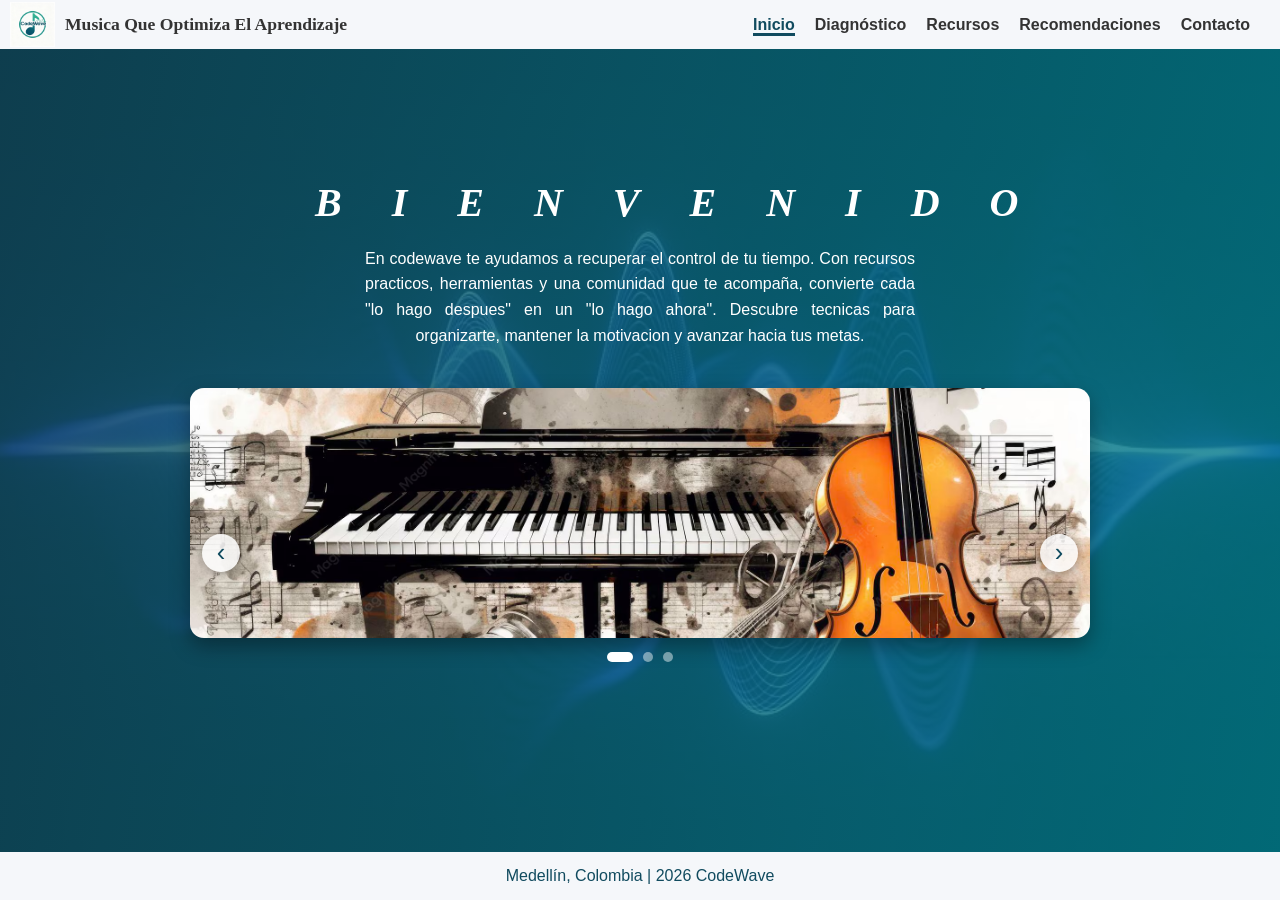
<file: index.html>
<!DOCTYPE html>
<html lang="es">
<head>
    <meta charset="UTF-8">
    <meta name="viewport" content="width=device-width, initial-scale=1.0">
    <title>CODEWAVE - Inicio</title>
    <link rel="stylesheet" href="style.css">
</head>
<body class="page-inicio">
    <!-- HEADER (compartido) -->
    <header>
        <div class="logo-container">
            <img src="34055.png" alt="Logo CodeWave" class="logo">
            <span class="slogan">Musica Que Optimiza El Aprendizaje</span>
        </div>
        <nav>
            <ul>
                <li><a href="index.html" class="active">Inicio</a></li>
                <li><a href="formulario.html">Diagnóstico</a></li>
                <li><a href="recursos.html">Recursos</a></li>
                <li><a href="recomendaciones.html">Recomendaciones</a></li>
                <li><a href="contactos.html">Contacto</a></li>
                <li><a href="reproductor.html"></a></li>
            </ul>
        </nav>
    </header>

    <!-- CONTENIDO: INICIO -->
    <section class="hero">
        <div class="hero-content">
            <div class="hero-text">
                <h1 class="hero-title">BIENVENIDO</h1>
                <p class="hero-intro">En codewave te ayudamos a recuperar el control de tu tiempo. Con recursos practicos, herramientas y una comunidad que te acompaña, convierte cada "lo hago despues" en un "lo hago ahora". Descubre tecnicas para organizarte, mantener la motivacion y avanzar hacia tus metas.</p>
            </div>
            <!-- CARRUSEL: para agregar una imagen, copia un bloque .carrusel-slide
                 y agrega también un botón .carrusel-punto -->
            <div class="banner-carrusel" aria-roledescription="carrusel" aria-label="Imágenes destacadas">
                <div class="carrusel-ventana">
                    <div class="carrusel-pista">
                        <div class="carrusel-slide">
                            <img src="img musica.avif" alt="Imagen 1 del carrusel">
                        </div>
                        <div class="carrusel-slide">
                            <img src="img musica2.webp" alt="Imagen 2 del carrusel">
                        </div>
                        <div class="carrusel-slide">
                            <img src="img musica3.webp" alt="Imagen 3 del carrusel">
                        </div>
                    </div>
                </div>

                <button type="button" class="carrusel-flecha carrusel-flecha-izq" aria-label="Imagen anterior">‹</button>
                <button type="button" class="carrusel-flecha carrusel-flecha-der" aria-label="Imagen siguiente">›</button>

                <div class="carrusel-puntos">
                    <button type="button" class="carrusel-punto activo" aria-label="Ir a la imagen 1"></button>
                    <button type="button" class="carrusel-punto" aria-label="Ir a la imagen 2"></button>
                    <button type="button" class="carrusel-punto" aria-label="Ir a la imagen 3"></button>
                </div>
            </div>
        </div>
    </section>

    <!-- FOOTER (compartido) -->
    <footer>
        <div class="footer-bottom">
            <p>Medellín, Colombia | 2026 CodeWave</p>
        </div>
    </footer>

    <!-- ==========================================================================
         JS EMBEBIDO
         1) Carrusel (flechas, puntos, autoplay, deslizar con el dedo)
         2) Aparición suave del texto y del carrusel al hacer scroll
         3) Botón flotante "subir arriba"
         ========================================================================== -->
    <script>
        document.addEventListener('DOMContentLoaded', () => {

            /* ---- 1) CARRUSEL ---- */
            const INTERVALO_MS = 5000;   // <- cada cuánto cambia solo (5000 = 5 segundos)

            const carrusel = document.querySelector('.banner-carrusel');
            const pista    = carrusel.querySelector('.carrusel-pista');
            const slides   = carrusel.querySelectorAll('.carrusel-slide');
            const puntos   = carrusel.querySelectorAll('.carrusel-punto');
            const btnIzq   = carrusel.querySelector('.carrusel-flecha-izq');
            const btnDer   = carrusel.querySelector('.carrusel-flecha-der');
            const sinMovimiento = window.matchMedia('(prefers-reduced-motion: reduce)').matches;

            let actual = 0;
            let temporizador = null;

            function irA(indice) {
                actual = (indice + slides.length) % slides.length;   // da la vuelta al llegar al final
                pista.style.transform = `translateX(-${actual * 100}%)`;
                puntos.forEach((punto, i) => {
                    punto.classList.toggle('activo', i === actual);
                });
            }

            function iniciarAutoplay() {
                if (sinMovimiento) return;          // respeta a quien pidió menos animaciones
                detenerAutoplay();
                temporizador = setInterval(() => irA(actual + 1), INTERVALO_MS);
            }

            function detenerAutoplay() {
                clearInterval(temporizador);
            }

            btnIzq.addEventListener('click', () => { irA(actual - 1); iniciarAutoplay(); });
            btnDer.addEventListener('click', () => { irA(actual + 1); iniciarAutoplay(); });
            puntos.forEach((punto, i) => {
                punto.addEventListener('click', () => { irA(i); iniciarAutoplay(); });
            });

            // se pausa mientras el mouse o el teclado están sobre el carrusel
            carrusel.addEventListener('mouseenter', detenerAutoplay);
            carrusel.addEventListener('mouseleave', iniciarAutoplay);
            carrusel.addEventListener('focusin', detenerAutoplay);
            carrusel.addEventListener('focusout', iniciarAutoplay);

            // deslizar con el dedo en celulares
            let inicioX = 0;
            carrusel.addEventListener('touchstart', (e) => {
                inicioX = e.touches[0].clientX;
            }, { passive: true });
            carrusel.addEventListener('touchend', (e) => {
                const diferencia = e.changedTouches[0].clientX - inicioX;
                if (Math.abs(diferencia) > 40) {
                    irA(diferencia < 0 ? actual + 1 : actual - 1);
                    iniciarAutoplay();
                }
            }, { passive: true });

            irA(0);
            iniciarAutoplay();


            /* ---- 2) Aparición suave al hacer scroll ---- */
            const elementosRevelables = [
                document.querySelector('.hero-text'),
                carrusel
            ].filter(Boolean);

            elementosRevelables.forEach((el, i) => {
                el.classList.add('fade-in-elemento');
                el.style.transitionDelay = `${i * 0.08}s`;
            });

            if ('IntersectionObserver' in window) {
                const observer = new IntersectionObserver((entradas) => {
                    entradas.forEach(entrada => {
                        if (entrada.isIntersecting) {
                            entrada.target.classList.add('visible');
                            observer.unobserve(entrada.target);
                        }
                    });
                }, { threshold: 0.15 });

                elementosRevelables.forEach(el => observer.observe(el));
            } else {
                elementosRevelables.forEach(el => el.classList.add('visible'));
            }


            /* ---- 3) Botón flotante "subir arriba" ---- */
            const botonSubir = document.createElement('button');
            botonSubir.className = 'boton-subir';
            botonSubir.type = 'button';
            botonSubir.setAttribute('aria-label', 'Volver arriba');
            botonSubir.textContent = '↑';
            document.body.appendChild(botonSubir);

            window.addEventListener('scroll', () => {
                botonSubir.classList.toggle('visible', window.scrollY > 400);
            });

            botonSubir.addEventListener('click', () => {
                window.scrollTo({ top: 0, behavior: 'smooth' });
            });
        });
    </script>
</body>
</html>
</file>
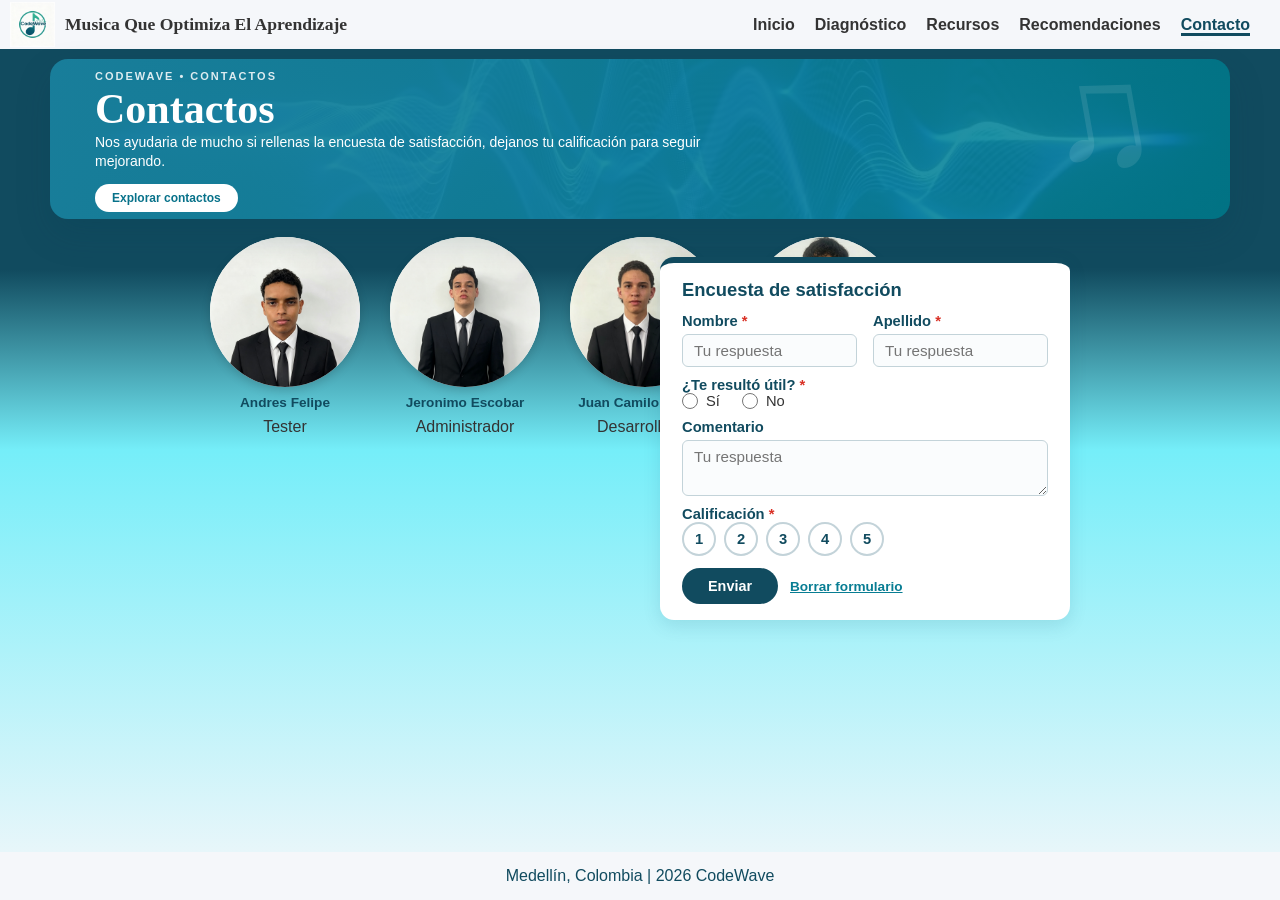
<file: contactos.html>
<!DOCTYPE html>
<html lang="es">
<head>
    <meta charset="UTF-8">
    <meta name="viewport" content="width=device-width, initial-scale=1.0">
    <title>CODEWAVE - Contacto</title>
    <link rel="stylesheet" href="style.css">
</head>
<body class="page-contacto">
    <!-- HEADER (compartido) -->
    <header>
        <div class="logo-container">
            <img src="34055.png" alt="Logo CodeWave" class="logo">
            <span class="slogan">Musica Que Optimiza El Aprendizaje</span>
        </div>
        <nav>
            <ul>
                <li><a href="index.html">Inicio</a></li>
                <li><a href="formulario.html">Diagnóstico</a></li>
                <li><a href="recursos.html">Recursos</a></li>
                <li><a href="recomendaciones.html">Recomendaciones</a></li>
                <li><a href="contactos.html" class="active">Contacto</a></li>
                <li><a href="reproductor.html"></a></li>
            </ul>
        </nav>
    </header>

     <!-- CONTENIDO: RECOMENDACIONES -->
    <section class="contactos">

        <div class="hero-texto">
            <span class="hero-etiqueta">CODEWAVE • CONTACTOS</span>

            <h1>Contactos</h1>

            <p>
                Nos ayudaria de mucho si rellenas la
                encuesta de satisfacción, dejanos tu calificación
                para seguir mejorando.
            </p>

            <a href="#contactos" class="btn-explorar">
                Explorar contactos
            </a>
        </div>

        <div class="hero-decoracion">♫</div>

    </section>

    <section class="contenido">
        <div class="columna-izquierda">
            <div class="equipo">
                <div class="integrante">
                    <div class="avatar-circulo">
                        <img src="con1.png" alt="Integrante del equipo 1">
                    </div>
                    <p class="integrante-nombre">Andres Felipe</p>
                    <p class="rol">Tester</p>
                </div>
                <div class="integrante">
                    <div class="avatar-circulo">
                        <img src="con2.png" alt="Integrante del equipo 2">
                    </div>
                    <p class="integrante-nombre">Jeronimo Escobar</p>
                    <p class="rol">Administrador</p>
                </div>
                <div class="integrante">
                    <div class="avatar-circulo">
                        <img src="con3.png" alt="Integrante del equipo 3">
                    </div>
                    <p class="integrante-nombre">Juan Camilo Bedoya</p>
                    <p class="rol">Desarrollador</p>
                </div>
                <div class="integrante">
                    <div class="avatar-circulo">
                        <img src="con4.png" alt="Integrante del equipo 4">
                    </div>
                    <p class="integrante-nombre">Alan Rodriguez</p>
                    <p class="rol">Analísta</p>
                </div>
            </div>

            <div class="iframe-gps">
                <iframe src="https://www.google.com/maps/embed?pb=!1m18!1m12!1m3!1d3965.856745412183!2d-75.5755271250058!3d6.282555625916398!2m3!1f0!2f0!3f0!3m2!1i1024!2i768!4f13.1!3m3!1m2!1s0x8e4428d63a4c5f53%3A0x9781208715f7436d!2sI.E.%20Dinamarca!5e0!3m2!1ses!2sco!4v1789156185143!5m2!1ses!2sco" style="border:0;" allowfullscreen="" loading="lazy" referrerpolicy="strict-origin-when-cross-origin"></iframe>
            </div>
        </div>

        <div class="form-wrapper">
            <form id="form-encuesta" class="form-contacto" action="conexion.php" method="post">
                <h2 class="form-titulo">Encuesta de satisfacción</h2>

                <div class="campo">
                    <label for="nombre">Nombre <span class="obligatorio">*</span></label>
                    <input type="text" id="nombre" name="nombre" placeholder="Tu respuesta" required>
                    <span class="error-campo" id="error-nombre"></span>
                </div>

                <div class="campo">
                    <label for="apellido">Apellido <span class="obligatorio">*</span></label>
                    <input type="text" id="apellido" name="apellido" placeholder="Tu respuesta" required>
                    <span class="error-campo" id="error-apellido"></span>
                </div>

                <fieldset class="campo campo-util grupo-opciones">
                    <legend>¿Te resultó útil? <span class="obligatorio">*</span></legend>
                    <div class="opciones-fila">
                        <label class="opcion">
                            <input type="radio" name="util" value="Si" required> <span>Sí</span>
                        </label>
                        <label class="opcion">
                            <input type="radio" name="util" value="No"> <span>No</span>
                        </label>
                    </div>
                    <span class="error-campo" id="error-util"></span>
                </fieldset>

                <div class="campo campo-comentario">
                    <label for="comentario">Comentario</label>
                    <textarea id="comentario" name="comentario" placeholder="Tu respuesta" rows="2"></textarea>
                </div>

                <fieldset class="campo campo-calificacion grupo-calificacion">
                    <legend>Calificación <span class="obligatorio">*</span></legend>
                    <div class="escala">
                        <label class="estrella"><input type="radio" name="calificacion" value="1" required><span>1</span></label>
                        <label class="estrella"><input type="radio" name="calificacion" value="2"><span>2</span></label>
                        <label class="estrella"><input type="radio" name="calificacion" value="3"><span>3</span></label>
                        <label class="estrella"><input type="radio" name="calificacion" value="4"><span>4</span></label>
                        <label class="estrella"><input type="radio" name="calificacion" value="5"><span>5</span></label>
                    </div>
                    <span class="error-campo" id="error-calificacion"></span>
                </fieldset>

               <div class="form-acciones">
                    <button type="submit" class="btn-enviar">Enviar</button>
                    <button type="reset" class="btn-limpiar">Borrar formulario</button>
                </div>

                <!-- COLOCAR ESTA LÍNEA DEBAJO DE LOS BOTONES Y ANTES DE </form> -->
                <p id="mensaje-exito" class="mensaje-exito" hidden>El envío de las respuestas fue exitoso.</p>
            </form>
            <div id="mensaje-exito" class="mensaje-exito" hidden>
                El formulario fue enviado correctamente.
            </div>
        </div>
    </section>

    <!-- FOOTER (compartido) -->
    <footer>
        <div class="footer-bottom">
            <p>Medellín, Colombia | 2026 CodeWave</p>
        </div>
    </footer>

   <script>
        document.addEventListener('DOMContentLoaded', () => {
            const form = document.getElementById('form-encuesta');
            const nombre = form.elements['nombre'];
            const apellido = form.elements['apellido'];
            const mensajeExito = document.getElementById('mensaje-exito');

            const mostrarError = (id, texto) => {
                const el = document.getElementById('error-' + id);
                if (el) el.textContent = texto;
            };

            function validar() {
                let valido = true;
                ['nombre', 'apellido', 'util', 'calificacion'].forEach(id => mostrarError(id, ''));
                nombre.classList.remove('invalido');
                apellido.classList.remove('invalido');

                if (!nombre.value.trim()) {
                    mostrarError('nombre', 'Escribe tu nombre.');
                    nombre.classList.add('invalido');
                    valido = false;
                }
                if (!apellido.value.trim()) {
                    mostrarError('apellido', 'Escribe tu apellido.');
                    apellido.classList.add('invalido');
                    valido = false;
                }
                if (!form.querySelector('input[name="util"]:checked')) {
                    mostrarError('util', 'Elige una opción.');
                    valido = false;
                }
                if (!form.querySelector('input[name="calificacion"]:checked')) {
                    mostrarError('calificacion', 'Elige una calificación del 1 al 5.');
                    valido = false;
                }
                return valido;
            }

            form.addEventListener('submit', (e) => {
                e.preventDefault();

                if (validar()) {
                    const formData = new FormData(form);

                    fetch('conexion.php', {
                        method: 'POST',
                        body: formData
                    })
                    .then(response => {
                        if (response.ok) {
                            // Muestra el mensaje de éxito activando el bloque
                            mensajeExito.removeAttribute('hidden');
                            mensajeExito.style.display = 'block';

                            // Limpia los campos individualmente sin activar el evento reset
                            nombre.value = '';
                            apellido.value = '';
                            form.elements['comentario'].value = '';
                            const radios = form.querySelectorAll('input[type="radio"]');
                            radios.forEach(r => r.checked = false);
                        } else {
                            alert('Hubo un problema al guardar los datos.');
                        }
                    })
                    .catch(error => {
                        console.error('Error:', error);
                        alert('Error en la conexión con el servidor.');
                    });
                }
            });

            form.addEventListener('reset', () => {
                ['nombre', 'apellido', 'util', 'calificacion'].forEach(id => mostrarError(id, ''));
                nombre.classList.remove('invalido');
                apellido.classList.remove('invalido');
                mensajeExito.setAttribute('hidden', 'true');
                mensajeExito.style.display = 'none';
            });
        });
    </script>
</body>
</html>
</file>
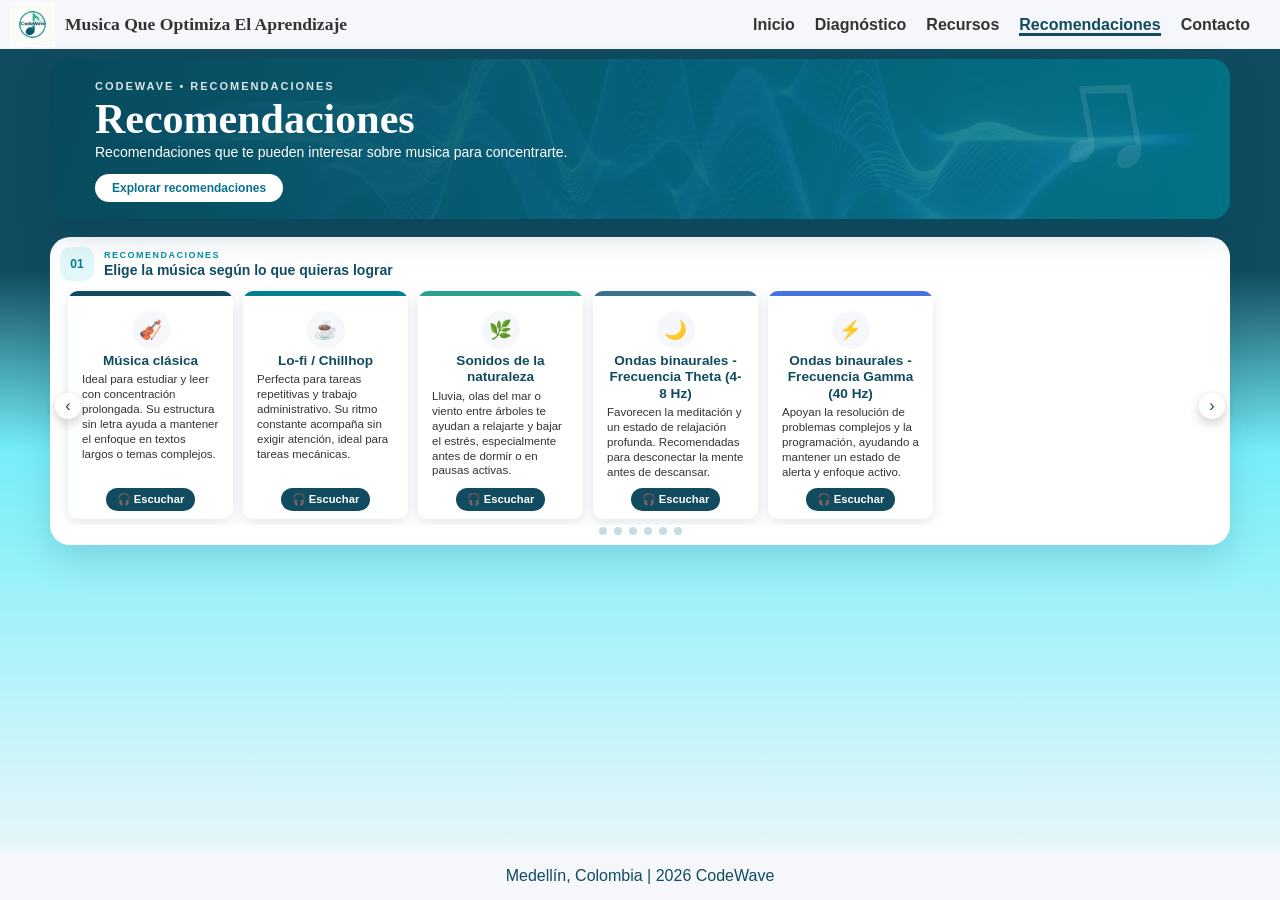
<file: recomendaciones.html>
<!DOCTYPE html>
<html lang="es">
<head>
    <meta charset="UTF-8">
    <meta name="viewport" content="width=device-width, initial-scale=1.0">
    <title>CODEWAVE - Recomendaciones</title>
    <link rel="stylesheet" href="style.css">
</head>
<body class="page-recomendaciones">
    <!-- HEADER (compartido) -->
    <header>
        <div class="logo-container">
            <img src="34055.png" alt="Logo CodeWave" class="logo">
            <span class="slogan">Musica Que Optimiza El Aprendizaje</span>
        </div>
        <nav>
            <ul>
                <li><a href="index.html">Inicio</a></li>
                <li><a href="formulario.html">Diagnóstico</a></li>
                <li><a href="recursos.html">Recursos</a></li>
                <li><a href="recomendaciones.html" class="active">Recomendaciones</a></li>
                <li><a href="contactos.html">Contacto</a></li>
                <li><a href="reproductor.html"></a></li>
            </ul>
        </nav>
    </header>

    <!-- CONTENIDO: RECOMENDACIONES -->
    <section class="recomendaciones-hero">

        <div class="hero-texto">
            <span class="hero-etiqueta">CODEWAVE • RECOMENDACIONES</span>

            <h1>Recomendaciones</h1>

            <p>
                Recomendaciones que te pueden interesar
                sobre musica para concentrarte.
            </p>

            <a href="#recomendaciones" class="btn-explorar">
                Explorar recomendaciones
            </a>
        </div>

        <div class="hero-decoracion">♫</div>

    </section>

    <section class="contenido">
        <div class="recomendaciones-panel">

            <div class="titulo-bloque">
                <span class="numero-seccion">01</span>
                <div>
                    <span class="etiqueta-seccion">RECOMENDACIONES</span>
                    <h2>Elige la música según lo que quieras lograr</h2>
                </div>
            </div>

            <div class="carrusel-wrapper">
                <a href="#tip1" class="flecha flecha-izq" aria-label="Anterior">‹</a>

                <div class="grid-recomendaciones">
                    <div class="tarjeta" id="tip1">
                        <div class="tarjeta-icono">🎻</div>
                        <h3>Música clásica</h3>
                        <p>Ideal para estudiar y leer con concentración prolongada. Su estructura sin letra ayuda a mantener el enfoque en textos largos o temas complejos.</p>
                        <a class="btn-escuchar" href="reproductor.html#tip1">🎧 Escuchar</a>
                    </div>
                    <div class="tarjeta" id="tip2">
                        <div class="tarjeta-icono">☕</div>
                        <h3>Lo-fi / Chillhop</h3>
                        <p>Perfecta para tareas repetitivas y trabajo administrativo. Su ritmo constante acompaña sin exigir atención, ideal para tareas mecánicas.</p>
                        <a class="btn-escuchar" href="reproductor.html#tip2">🎧 Escuchar</a>
                    </div>
                    <div class="tarjeta" id="tip3">
                        <div class="tarjeta-icono">🌿</div>
                        <h3>Sonidos de la naturaleza</h3>
                        <p>Lluvia, olas del mar o viento entre árboles te ayudan a relajarte y bajar el estrés, especialmente antes de dormir o en pausas activas.</p>
                        <a class="btn-escuchar" href="reproductor.html#tip3">🎧 Escuchar</a>
                    </div>
                    <div class="tarjeta" id="tip4">
                        <div class="tarjeta-icono">🌙</div>
                        <h3>Ondas binaurales - Frecuencia Theta (4-8 Hz)</h3>
                        <p>Favorecen la meditación y un estado de relajación profunda. Recomendadas para desconectar la mente antes de descansar.</p>
                        <a class="btn-escuchar" href="reproductor.html#tip4">🎧 Escuchar</a>
                    </div>
                    <div class="tarjeta" id="tip5">
                        <div class="tarjeta-icono">⚡</div>
                        <h3>Ondas binaurales - Frecuencia Gamma (40 Hz)</h3>
                        <p>Apoyan la resolución de problemas complejos y la programación, ayudando a mantener un estado de alerta y enfoque activo.</p>
                        <a class="btn-escuchar" href="reproductor.html#tip5">🎧 Escuchar</a>
                    </div>
                </div>

                <a href="#tip6" class="flecha flecha-der" aria-label="Siguiente">›</a>
            </div>

            <div class="carrusel-dots">
                <a href="#tip1" class="dot" aria-label="Ir al tip 1"></a>
                <a href="#tip2" class="dot" aria-label="Ir al tip 2"></a>
                <a href="#tip3" class="dot" aria-label="Ir al tip 3"></a>
                <a href="#tip4" class="dot" aria-label="Ir al tip 4"></a>
                <a href="#tip5" class="dot" aria-label="Ir al tip 5"></a>
                <a href="#tip6" class="dot" aria-label="Ir al tip 6"></a>
            </div>

        </div>
    </section>

    <!-- FOOTER (compartido) -->
    <footer>
        <div class="footer-bottom">
            <p>Medellín, Colombia | 2026 CodeWave</p>
        </div>
    </footer>
</body>
</html>
</file>
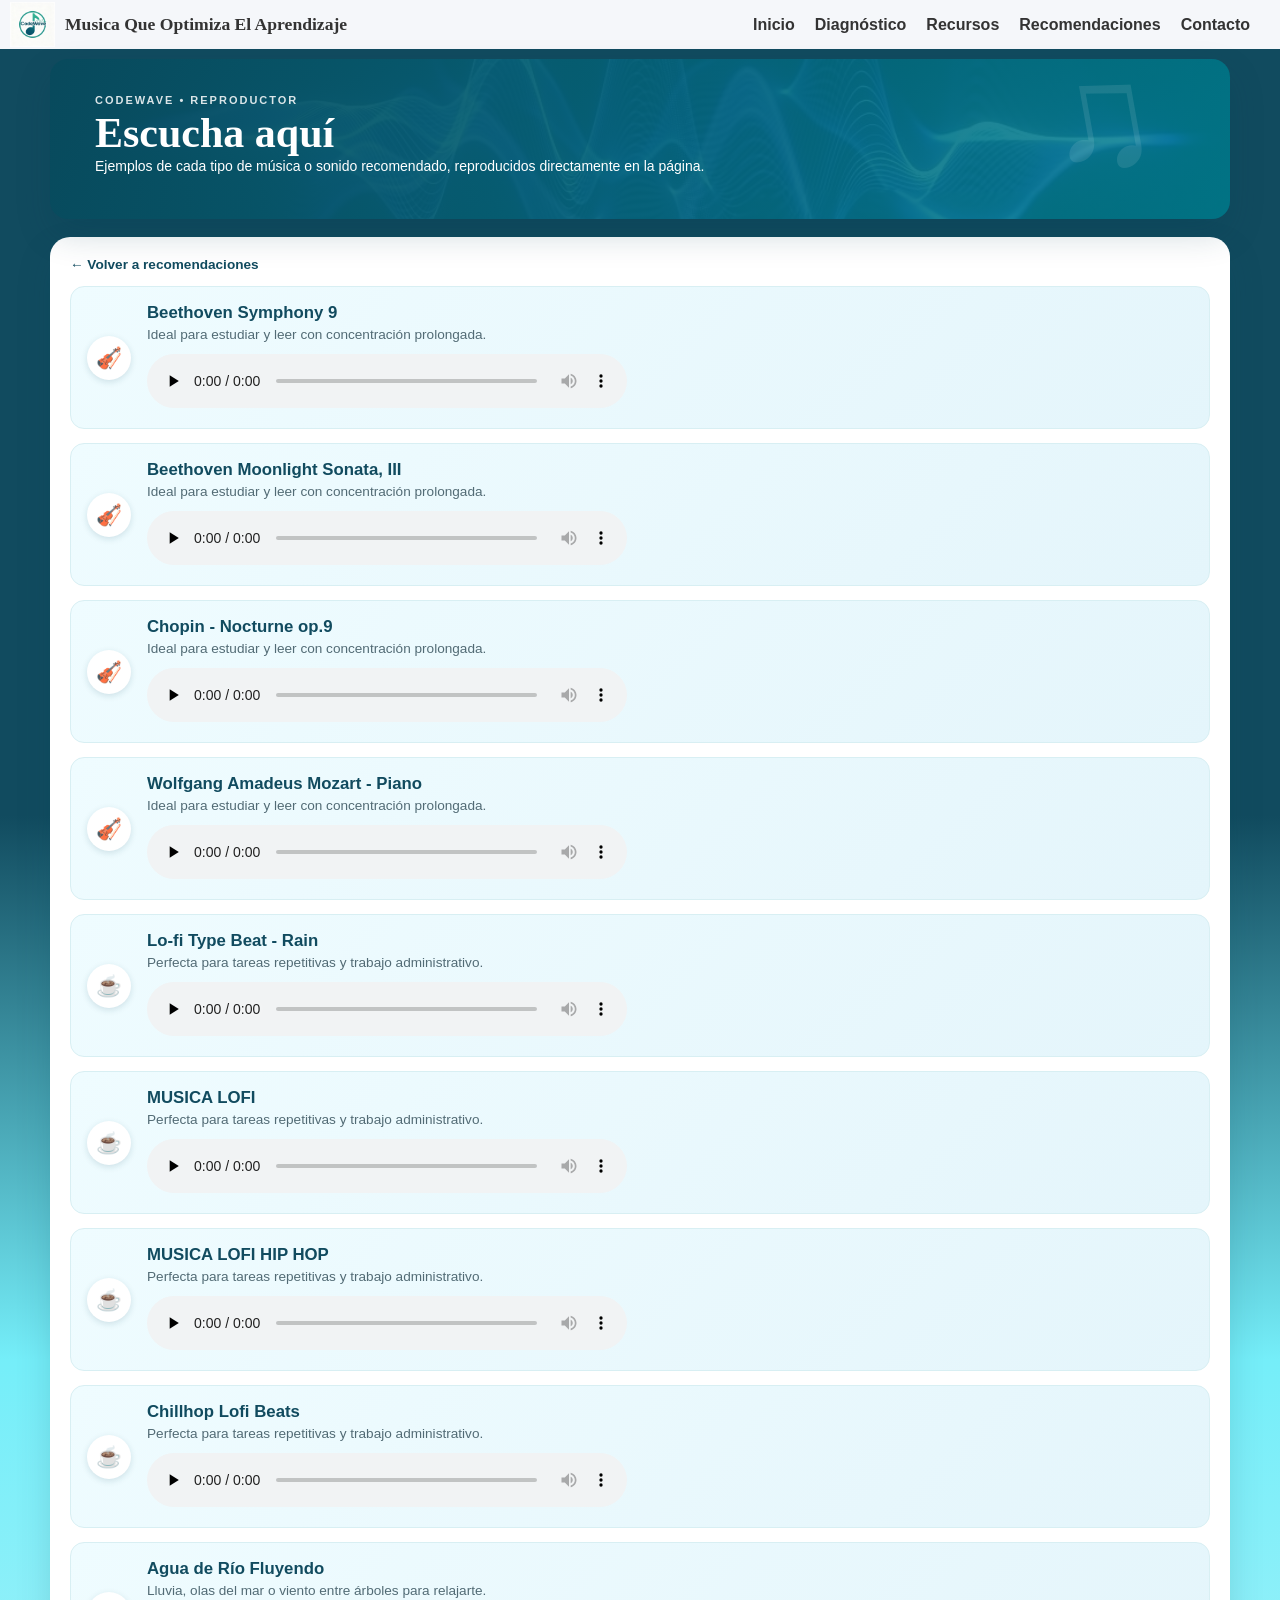
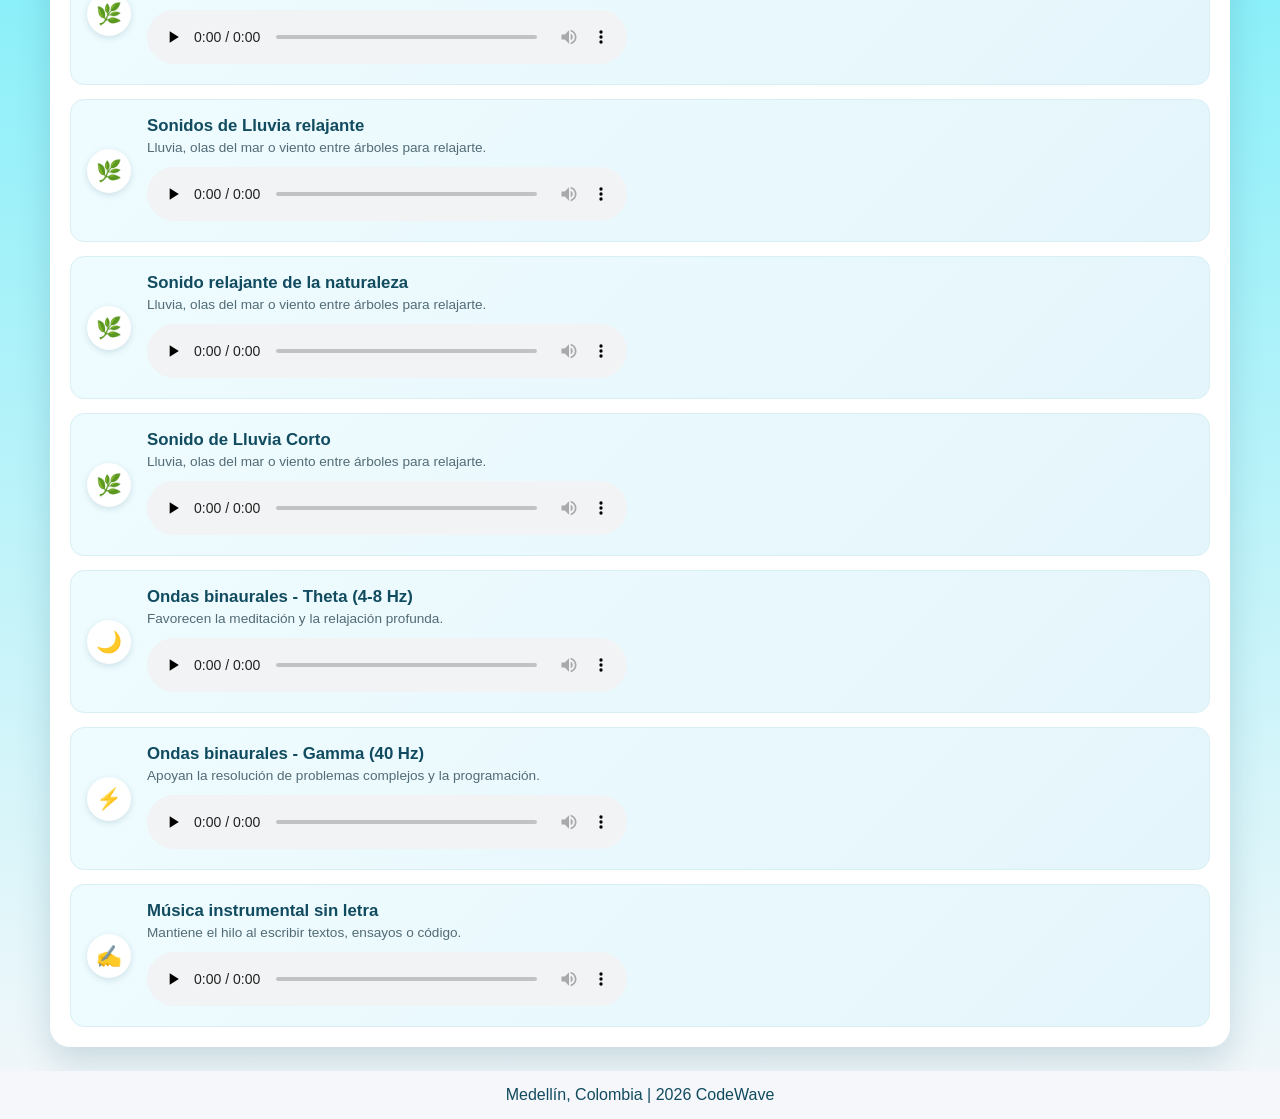
<file: reproductor.html>
<!DOCTYPE html>
<html lang="es">
<head>
    <meta charset="UTF-8">
    <meta name="viewport" content="width=device-width, initial-scale=1.0">
    <title>CODEWAVE - Reproductor</title>
    <link rel="stylesheet" href="style.css">
</head>
<body class="page-reproductor">
    <!-- HEADER (compartido) -->
    <header>
        <div class="logo-container">
            <img src="34055.png" alt="Logo CodeWave" class="logo">
            <span class="slogan">Musica Que Optimiza El Aprendizaje</span>
        </div>
        <nav>
            <ul>
                <li><a href="index.html">Inicio</a></li>
                <li><a href="formulario.html">Diagnóstico</a></li>
                <li><a href="recursos.html">Recursos</a></li>
                <li><a href="recomendaciones.html">Recomendaciones</a></li>
                <li><a href="contactos.html">Contacto</a></li>
                <li><a href="reproductor.html" class="active"></a></li>
            </ul>
        </nav>
    </header>

    <!-- HERO -->
    <section class="reproductor-hero">
        <div class="hero-texto">
            <span class="hero-etiqueta">CODEWAVE • REPRODUCTOR</span>
            <h1>Escucha aquí</h1>
            <p>
                Ejemplos de cada tipo de música o sonido recomendado,
                reproducidos directamente en la página.
            </p>
        </div>
        <div class="hero-decoracion">♫</div>
    </section>

    <!-- CONTENIDO: UN REPRODUCTOR POR CADA TIP -->
    <main class="reproductor-panel">

        <a href="recomendaciones.html" class="volver-recomendaciones">← Volver a recomendaciones</a>

        <!--
            IMPORTANTE PARA CAMILO (esto es un comentario, no se ve en la página):
            Cada <audio> apunta a un archivo dentro de la carpeta "audio/".
            Esa carpeta todavía no existe: hay que crearla al lado de este HTML
            y poner ahí los archivos .mp3 con esos nombres exactos, o cambiar
            el "src" por el nombre real del archivo que uses.
            Ver la explicación completa en la conversación con Claude.
        -->

        <article class="pista" id="tip1">
            <div class="pista-icono">🎻</div>
            <div class="pista-info">
                <h2>Beethoven Symphony 9</h2>
                <p>Ideal para estudiar y leer con concentración prolongada.</p>
                <audio controls preload="none">
                    <source src="musica clasica/Beethoven Symphony 9 Op 125 Clockwork Orange.mp3" type="audio/mpeg">
                    Tu navegador no soporta la reproducción de audio.
                </audio>
            </div>
        </article>

        <article class="pista" id="tip1">
            <div class="pista-icono">🎻</div>
            <div class="pista-info">
                <h2>Beethoven Moonlight Sonata,  III</h2>
                <p>Ideal para estudiar y leer con concentración prolongada.</p>
                <audio controls preload="none">
                    <source src="musica clasica/Beethoven Moonlight Sonata,  III Presto Agitato Valentina Lisitsa - Valentina Lisitsa QOR Records Official channel.mp3" type="audio/mpeg">
                    Tu navegador no soporta la reproducción de audio.
                </audio>
            </div>
        </article>

        <article class="pista" id="tip1">
            <div class="pista-icono">🎻</div>
            <div class="pista-info">
                <h2>Chopin - Nocturne op.9 </h2>
                <p>Ideal para estudiar y leer con concentración prolongada.</p>
                <audio controls preload="none">
                    <source src="musica clasica/Chopin - Nocturne op.9 No.2 - andrea romano.mp3" type="audio/mpeg">
                    Tu navegador no soporta la reproducción de audio.
                </audio>
            </div>
        </article>

        <article class="pista" id="tip1">
            <div class="pista-icono">🎻</div>
            <div class="pista-info">
                <h2>Wolfgang Amadeus Mozart - Piano</h2>
                <p>Ideal para estudiar y leer con concentración prolongada.</p>
                <audio controls preload="none">
                    <source src="musica clasica/Wolfgang Amadeus Mozart - Piano Concerto No. 21 - Andante - poloshia.mp3" type="audio/mpeg">
                    Tu navegador no soporta la reproducción de audio.
                </audio>
            </div>
        </article>

        <article class="pista" id="tip2">
            <div class="pista-icono">☕</div>
            <div class="pista-info">
                <h2>Lo-fi Type Beat - Rain</h2>
                <p>Perfecta para tareas repetitivas y trabajo administrativo.</p>
                <audio controls preload="none">
                    <source src="lo-fi/(FREE) Lo-fi Type Beat - Rain.mp3" type="audio/mpeg">
                    Tu navegador no soporta la reproducción de audio.
                </audio>
            </div>
        </article>

        <article class="pista" id="tip2">
            <div class="pista-icono">☕</div>
            <div class="pista-info">
                <h2>MUSICA LOFI</h2>
                <p>Perfecta para tareas repetitivas y trabajo administrativo.</p>
                <audio controls preload="none">
                    <source src="lo-fi/MUSICA LOFI (Sin Copyright) #25 🍵 - Música Sin Copyright.mp3" type="audio/mpeg">
                    Tu navegador no soporta la reproducción de audio.
                </audio>
            </div>
        </article>

        <article class="pista" id="tip2">
            <div class="pista-icono">☕</div>
            <div class="pista-info">
                <h2>MUSICA LOFI HIP HOP</h2>
                <p>Perfecta para tareas repetitivas y trabajo administrativo.</p>
                <audio controls preload="none">
                    <source src="lo-fi/☕ MÚSICA LOFI HIP HOP (Sin Copyright) #50 [Calmada y Kawaii] - Música Sin Copyright.mp3" type="audio/mpeg">
                    Tu navegador no soporta la reproducción de audio.
                </audio>
            </div>
        </article>

        <article class="pista" id="tip2">
            <div class="pista-icono">☕</div>
            <div class="pista-info">
                <h2>Chillhop Lofi Beats</h2>
                <p>Perfecta para tareas repetitivas y trabajo administrativo.</p>
                <audio controls preload="none">
                    <source src="lo-fi/🎵 Chillhop Lofi Beats (Music For Videos) - Fashion by Alex Productions 🇮🇹 - BreakingCopyright — Royalty Free Music.mp3" type="audio/mpeg">
                    Tu navegador no soporta la reproducción de audio.
                </audio>
            </div>
        </article>

        <article class="pista" id="tip3">
            <div class="pista-icono">🌿</div>
            <div class="pista-info">
                <h2>Agua de Río Fluyendo</h2>
                <p>Lluvia, olas del mar o viento entre árboles para relajarte.</p>
                <audio controls preload="none">
                    <source src="naturaleza/Agua de Río Fluyendo.mp3" type="audio/mpeg">
                    Tu navegador no soporta la reproducción de audio.
                </audio>
            </div>
        </article>

        <article class="pista" id="tip3">
            <div class="pista-icono">🌿</div>
            <div class="pista-info">
                <h2>Sonidos de Lluvia relajante</h2>
                <p>Lluvia, olas del mar o viento entre árboles para relajarte.</p>
                <audio controls preload="none">
                    <source src="naturaleza/DORMIR RAPIDO y PROFUNDO en menos de 5 MINUTOS con sonido de LLUVIA RELAJANTE [HD] - Música para dormir, estudiar & meditar.mp3" type="audio/mpeg">
                    Tu navegador no soporta la reproducción de audio.
                </audio>
            </div>
        </article>

        <article class="pista" id="tip3">
            <div class="pista-icono">🌿</div>
            <div class="pista-info">
                <h2>Sonido relajante de la naturaleza</h2>
                <p>Lluvia, olas del mar o viento entre árboles para relajarte.</p>
                <audio controls preload="none">
                    <source src="naturaleza/musica relajante corta naturaleza, musica relajante corta duracion - Meditate.mp3" type="audio/mpeg">
                    Tu navegador no soporta la reproducción de audio.
                </audio>
            </div>
        </article>

        <article class="pista" id="tip3">
            <div class="pista-icono">🌿</div>
            <div class="pista-info">
                <h2>Sonido de Lluvia Corto</h2>
                <p>Lluvia, olas del mar o viento entre árboles para relajarte.</p>
                <audio controls preload="none">
                    <source src="naturaleza/🌧️ RELAJANTE Sonido de Lluvia Corto (1 MINUTO) Efecto Blanco ASMR de Lluvia para Dormir y Relajarse - Naturaleza Nítida.mp3" type="audio/mpeg">
                    Tu navegador no soporta la reproducción de audio.
                </audio>
            </div>
        </article>

        <article class="pista" id="tip4">
            <div class="pista-icono">🌙</div>
            <div class="pista-info">
                <h2>Ondas binaurales - Theta (4-8 Hz)</h2>
                <p>Favorecen la meditación y la relajación profunda.</p>
                <audio controls preload="none">
                    <source src="ondas theta/THETA WAVES 4-8 Hz Meditación Profunda, Ensueño y Flujo Subconsciente, Música con Ondas Theta.mp3" type="audio/mpeg">
                    Tu navegador no soporta la reproducción de audio.
                </audio>
            </div>
        </article>

        <article class="pista" id="tip5">
            <div class="pista-icono">⚡</div>
            <div class="pista-info">
                <h2>Ondas binaurales - Gamma (40 Hz)</h2>
                <p>Apoyan la resolución de problemas complejos y la programación.</p>
                <audio controls preload="none">
                    <source src="ondas gamma/Caleidoscopio de ondas gamma de 40 Hz de frecuencia produce concentración, calma y felicidad.mp3" type="audio/mpeg">
                    Tu navegador no soporta la reproducción de audio.
                </audio>
            </div>
        </article>

        <article class="pista" id="tip6">
            <div class="pista-icono">✍️</div>
            <div class="pista-info">
                <h2>Música instrumental sin letra</h2>
                <p>Mantiene el hilo al escribir textos, ensayos o código.</p>
                <audio controls preload="none">
                    <source src="instrumental/Él Me Levantará Piano Heaven Instrumental Música para Meditar Música Para Orar.mp3" type="audio/mpeg">
                    Tu navegador no soporta la reproducción de audio.
                </audio>
            </div>
        </article>

    </main>

    <!-- FOOTER (compartido) -->
    <footer>
        <div class="footer-bottom">
            <p>Medellín, Colombia | 2026 CodeWave</p>
        </div>
    </footer>

    <!-- ==========================================================================
         JS: muestra SOLO la pista correspondiente al hash de la URL (#tip1,
         #tip2, etc.). Si no hay hash o no coincide con ninguna pista, se
         muestran todas (por ejemplo si alguien entra directo a
         reproductor.html sin venir de un botón "Escuchar").
         ========================================================================== -->
    <script>
        document.addEventListener('DOMContentLoaded', () => {
            const pistas = document.querySelectorAll('.pista');

            function aplicarFiltro() {
                const hash = window.location.hash.replace('#', '');
                const hayCoincidencia = hash && document.getElementById(hash);

                pistas.forEach(pista => {
                    const debeMostrarse = !hayCoincidencia || pista.id === hash;
                    pista.style.display = debeMostrarse ? 'flex' : 'none';
                });
            }

            aplicarFiltro();
            // por si el usuario navega entre hashes sin recargar (atrás/adelante del navegador)
            window.addEventListener('hashchange', aplicarFiltro);
        });
    </script>
</body>
</html>
</file>
<file: style.css>
/* ==========================================================================
   CODEWAVE - HOJA DE ESTILOS GENERAL
   --------------------------------------------------------------------------
   ÍNDICE (usa Ctrl+F / Buscar con el número o el nombre de la sección):

   1.  FUENTES
   2.  RESET Y BASE               (compartido en todas las páginas)
   3.  HEADER Y NAV                (compartido en todas las páginas)
   4.  FOOTER                      (compartido en todas las páginas)
   5.  PÁGINA: INICIO              -> index.html          (body.page-inicio)
   6.  PÁGINA: ENCUESTA            -> formulario.html     (body.page-encuesta)
   7.  PÁGINA: RECURSOS            -> recursos.html       (body.pagina-recursos)
   8.  PÁGINA: RECOMENDACIONES     -> recomendaciones.html (body.page-recomendaciones)
   9.  PÁGINA: CONTACTO            -> contactos.html      (body.page-contacto)
   10. PÁGINA: REPRODUCTOR         -> reproductor.html    (body.page-reproductor)
   11. INTERACTIVIDAD              (menú móvil, animaciones, botón subir)
   12. RESPONSIVE GENERAL          (reglas que no son de una sola página)

   --------------------------------------------------------------------------
   CÓMO ESTÁ ORGANIZADA CADA PÁGINA (secciones 5 a 9):
   Dentro de cada página vas a encontrar bloques con un título tipo:

       /* ---- NOMBRE DEL BLOQUE ---- */

   Por ejemplo, en RECURSOS y RECOMENDACIONES vas a ver, en este orden
       HERO            -> el banner de color de arriba (título + texto + botón)
       PANEL BLANCO    -> la tarjeta blanca grande que envuelve el contenido
       CONTENIDO       -> lo que va dentro del panel (carrusel, tarjetas, etc.)
       RESPONSIVE      -> los ajustes de esa misma página para pantallas chicas
         (va SIEMPRE al final de la página a la que pertenece, no en la
          sección 11, para que todo lo de una página quede junto)

   REGLA DE ORO: todo lo que sea específico de una página va SIEMPRE
   precedido por su clase de body (ej: "body.page-recursos .tarjeta").
   Así, aunque dos páginas usen el mismo nombre de clase, nunca se pisan
   los estilos entre sí. Lo único sin ese "candado" es lo realmente
   compartido (secciones 2, 3 y 4).
   ========================================================================== */


/* ==========================================================================
   1. FUENTES
   ========================================================================== */
@font-face {
    font-family: 'Lobster Two';
    src: url('LobsterTwo-BoldItalic.ttf') format('truetype');
    font-weight: bold;
    font-style: italic;
    font-display: swap;
}


/* ==========================================================================
   2. RESET Y BASE (compartido)
   ========================================================================== */
* {
    margin: 0;
    padding: 0;
    box-sizing: border-box;
    font-family: Arial, Helvetica, sans-serif;
}

html {
    height: 100%;
    overflow-x: hidden;
    background-color: #f5f7fa;
}

body {
    background: linear-gradient(180deg, #114b5f 30%, #114b5f 30%, #75eef9 50%, #f5f7fa 100%);
    color: #333;
    min-height: 100vh;
    display: flex;
    flex-direction: column;
    overflow-x: hidden; /* evita cualquier barra de desplazamiento horizontal */
}


/* ==========================================================================
   3. HEADER Y NAV (compartido en todas las páginas)
   ========================================================================== */
header {
    background-color: #f5f7fa;
    display: flex;
    justify-content: space-between;
    align-items: center;
    flex-wrap: wrap;
    padding: 2px 10px;
}

.header-buttons {
    color: #ffffff;
    display: flex;
    gap: 10px;
}

.logo-container {
    display: flex;
    align-items: center;
    gap: 10px;
}

.logo {
    width: 45px;
    height: 45px;
    object-fit: cover;
}

.slogan {
    font-weight: bold;
    font-size: 1.1rem;
    color: #333;
    font-family: 'Lobster Two', 'Times New Roman', serif;
}

nav ul {
    list-style: none;
    display: flex;
    flex-wrap: wrap;
    gap: 20px;
    align-items: center;
}

nav a {
    text-decoration: none;
    color: #333;
    font-weight: bold;
}

nav a.active {
    border-bottom: 3px solid #114b5f;
    color: #114b5f;
}


/* ==========================================================================
   4. FOOTER (compartido en todas las páginas)
   -- Todas las páginas usan este mismo footer. Si alguna página necesita
      verse distinta, se sobreescribe puntualmente dentro de su propia
      sección (ver ".pagina-recursos footer" más abajo, por ejemplo),
      nunca modificando estas reglas de acá directamente.
   ========================================================================== */
footer {
    color: #114b5f;
    background-color: #f5f7fa;
    padding: 15px 5px;
    text-align: center;
    margin-top: auto;
}


/* ==========================================================================
   5. PÁGINA: INICIO (index.html) — scope: body.page-inicio
   ========================================================================== */

/* ---- FONDO DE LA PÁGINA DE INICIO ----
   El degradado del body mide lo mismo que la pantalla y por defecto se REPITE.
   Al crecer el hero (por el carrusel) la página quedó más alta que la pantalla,
   el degradado volvió a empezar en azul oscuro justo detrás del footer, y como
   el texto del footer es de ese mismo azul (#114b5f) no se veía.
   Con no-repeat + color de fondo claro, lo que queda debajo del degradado es
   #f5f7fa (el mismo color donde termina el degradado) y el footer se lee bien.
   El footer NO se modificó. */
body.page-inicio {
    background-repeat: no-repeat;
    background-color: #f5f7fa;
}

/* ---- HERO (portada con título de bienvenida y galería de imágenes) ---- */
body.page-inicio .hero {
    background:
        linear-gradient(100deg, rgba(17,75,95,0.82), rgba(2,128,144,0.82)),
        url('FOTO SONIDO.jpg') center/cover no-repeat;
    padding: 70px 70px 100px;
    color: white;
    display: flex;
    justify-content: center;
    align-items: center;
    flex: 1;
}

body.page-inicio .hero-content {
    display: flex;
    flex-direction: column;
    align-items: center;
    justify-content: center;
    gap: 40px;
    width: 100%;
    max-width: 1100px;
    /* sin alto fijo: ahora el hero crece según texto + carrusel */
}

body.page-inicio .hero-text {
    max-width: 650px;
    margin: 0 auto;
    text-align: center;
}

body.page-inicio .hero-title {
    font-family: 'Lobster Two', 'Times New Roman', serif;
    font-weight: bold;
    font-style: italic;
    text-align: center;
    max-width: 100%;
    font-size: clamp(1.6rem, 4vw, 2.5rem);
    margin-bottom: 20px;
    letter-spacing: clamp(6px, 4vw, 50px);
    margin-top: -30px;
}

body.page-inicio .hero-intro {
    text-align: justify;
    text-align-last: center;
    line-height: 1.6;
    margin: 0 auto;
    max-width: 550px;
}

/* ---- CARRUSEL DE IMÁGENES (reemplaza a la antigua galería de 3 fotos) ----
   Estructura en index.html:
     .banner-carrusel            -> caja general (posición de flechas y puntos)
       .carrusel-ventana         -> "ventana" que recorta: solo se ve 1 slide
         .carrusel-pista         -> tira con todos los slides en fila; JS la desplaza
           .carrusel-slide       -> un slide = una imagen
       .carrusel-flecha          -> botones ‹ ›
       .carrusel-puntos          -> puntitos de abajo (uno por slide)
   ---------------------------------------------------------------------- */
body.page-inicio .banner-carrusel {
    position: relative;
    width: 100%;
    max-width: 900px;
}

body.page-inicio .carrusel-ventana {
    overflow: hidden;
    height: 250px;                 /* <- ALTO del carrusel (cámbialo aquí) */
    border-radius: 14px;
    background: rgba(255, 255, 255, 0.10);
    box-shadow: 0 8px 20px rgba(0, 0, 0, 0.35);
}

body.page-inicio .carrusel-pista {
    display: flex;
    height: 100%;
    transition: transform 0.6s ease;   /* <- velocidad del deslizamiento */
}

body.page-inicio .carrusel-slide {
    flex: 0 0 100%;
    height: 100%;
}

body.page-inicio .carrusel-slide img {
    width: 100%;
    height: 100%;
    object-fit: cover;             /* "cover" = llena todo el marco (recorta si hace falta); "contain" = se ve completa con espacios */
    display: block;
}

/* ---- Flechas ---- */
body.page-inicio .carrusel-flecha {
    position: absolute;
    top: calc(330px / 2);          /* mitad del alto de la ventana */
    transform: translateY(-50%);
    width: 38px;
    height: 38px;
    border: none;
    border-radius: 50%;
    background: rgba(255, 255, 255, 0.85);
    color: #114b5f;
    font-size: 1.6rem;
    line-height: 1;
    cursor: pointer;
    box-shadow: 0 2px 8px rgba(0, 0, 0, 0.3);
    transition: background 0.2s ease;
    z-index: 2;
}

body.page-inicio .carrusel-flecha:hover {
    background: #ffffff;
}

body.page-inicio .carrusel-flecha:focus-visible,
body.page-inicio .carrusel-punto:focus-visible {
    outline: 3px solid #ffffff;
    outline-offset: 2px;
}

body.page-inicio .carrusel-flecha-izq { left: 12px; }
body.page-inicio .carrusel-flecha-der { right: 12px; }

/* ---- Puntos de navegación ---- */
body.page-inicio .carrusel-puntos {
    display: flex;
    justify-content: center;
    gap: 10px;
    margin-top: 14px;
}

body.page-inicio .carrusel-punto {
    width: 10px;
    height: 10px;
    border: none;
    border-radius: 50%;
    background: rgba(255, 255, 255, 0.45);
    cursor: pointer;
    padding: 0;
    transition: background 0.3s ease, width 0.3s ease;
}

body.page-inicio .carrusel-punto.activo {
    background: #ffffff;
    width: 26px;                   /* el punto activo se estira */
    border-radius: 6px;
}

@media (prefers-reduced-motion: reduce) {
    body.page-inicio .carrusel-pista { transition: none; }
}


/* ==========================================================================
   Estilos exclusivos de la página Diagnóstico (formulario.html)
   Scope: body.page-encuesta — clases con prefijo dx-
   Debe cargarse DESPUÉS de style.css
   ========================================================================== */
html body.page-encuesta {
    background: linear-gradient(180deg, #07536a 30%, #5edbe7 48%, #f3fbfd 100%);
    min-height: 100vh;
    display: flex;
    flex-direction: column;
}
body.page-encuesta footer { margin-top: auto; }

.dx-hero, .dx-panel { box-sizing: border-box; }

/* ---------- HERO ---------- */
.dx-hero {
    width: min(1180px, calc(100% - 40px));
    margin: 10px auto 18px;
    padding: 28px 45px;
    position: relative;
    overflow: hidden;
    border-radius: 18px;
    color: #fff;
    background:
        linear-gradient(110deg, rgba(25,128,157,.98), rgba(0,132,151,.86)),
        url("FOTO SONIDO.jpg") center / cover;
    box-shadow: 0 15px 35px rgba(0,60,80,.20);
}
.dx-hero-texto { position: relative; z-index: 2; max-width: 680px; }
.dx-etiqueta-hero { font-size: 11px; letter-spacing: 2px; font-weight: 800; opacity: .85; }
.dx-hero h1 {
    margin: 4px 0 6px;
    color: #fff;
    font-family: "Lobster Two", "Times New Roman", serif;
    font-size: 42px;
    line-height: 1;
}
.dx-hero p { margin: 0 0 14px; color: #fff; font-size: 15px; line-height: 1.4; }
.dx-hero-deco {
    position: absolute; right: 75px; top: -18px;
    font-size: 150px; line-height: 1;
    color: rgba(255,255,255,.10);
    transform: rotate(-10deg);
}

/* ---------- BOTONES ---------- */
.dx-btn {
    display: inline-block;
    border: none;
    cursor: pointer;
    font: inherit;
    font-size: 14px;
    font-weight: 800;
    padding: 10px 22px;
    border-radius: 24px;
    background: #0b91aa;
    color: #fff;
    text-decoration: none;
    transition: transform .2s ease, box-shadow .2s ease, background .2s ease;
}
.dx-btn:hover { transform: translateY(-2px); box-shadow: 0 7px 18px rgba(0,60,80,.22); background: #087d93; }
.dx-btn:focus-visible, .dx-opcion:focus-visible, .dx-link:focus-visible { outline: 3px solid #5edbe7; outline-offset: 2px; }
.dx-btn-borde { background: #fff; color: #087d93; border: 1px solid #b9e3ea; }
.dx-btn-borde:hover { background: #effcff; }
.dx-link {
    background: none; border: none; cursor: pointer; font: inherit;
    color: #087d93; font-weight: 700; font-size: 13px; padding: 6px 2px;
}
.dx-link:hover { text-decoration: underline; }

/* ---------- PANEL ---------- */
.dx-panel {
    width: min(1180px, calc(100% - 40px));
    margin: 0 auto 28px;
    padding: 26px;
    background: #fff;
    border-radius: 20px;
    box-shadow: 0 15px 35px rgba(0,70,90,.16);
    color: #526b75;
}
.dx-panel h2 { margin: 0; color: #104e66; font-size: 22px; line-height: 1.2; }
.dx-panel h3 { margin: 0; color: #075570; font-size: 15px; }
.dx-panel p { line-height: 1.55; font-size: 14px; }
.dx-etiqueta { display: block; margin-bottom: 3px; color: #0790a5; font-size: 10px; font-weight: 900; letter-spacing: 1.5px; }
.dx-titulo { display: flex; align-items: center; gap: 14px; }
.dx-num {
    min-width: 46px; height: 46px; display: flex; align-items: center; justify-content: center;
    border-radius: 14px; background: #e1f7fa; font-size: 22px;
}

.dx-chips { display: flex; flex-wrap: wrap; gap: 10px; margin: 6px 0 20px; }
.dx-chip {
    padding: 7px 14px; border-radius: 999px; background: #effcff;
    border: 1px solid #d8eff3; color: #075570; font-size: 13px; font-weight: 600;
}
.dx-aviso { font-size: 12px !important; opacity: .8; margin: 18px 0 0; }

/* ---------- PREGUNTAS ---------- */
.dx-progreso-top { display: flex; justify-content: space-between; font-size: 12px; font-weight: 700; color: #087d93; margin-bottom: 8px; }
.dx-barra { height: 6px; background: #dff2f6; border-radius: 6px; overflow: hidden; margin-bottom: 22px; }
.dx-barra-fill { height: 100%; width: 0; background: #0b91aa; border-radius: 6px; transition: width .35s ease; }
.dx-enunciado:focus { outline: none; }
.dx-ayuda { margin: 6px 0 18px; font-size: 13px !important; opacity: .85; }
.dx-opciones { display: grid; grid-template-columns: repeat(2, 1fr); gap: 12px; }
.dx-opcion {
    display: flex; align-items: center; gap: 12px; text-align: left;
    font: inherit; font-size: 14px; font-weight: 600; color: #104e66;
    padding: 14px 16px; border-radius: 14px; cursor: pointer;
    background: linear-gradient(135deg, #effcff, #e4f5fb);
    border: 1px solid #d8eff3;
    transition: transform .2s ease, border-color .2s ease, box-shadow .2s ease;
}
.dx-opcion:hover { transform: translateY(-2px); border-color: #0b91aa; }
.dx-opcion.sel { border-color: #0b91aa; box-shadow: 0 0 0 2px #0b91aa inset; background: #e1f7fa; }
.dx-emoji {
    width: 38px; height: 38px; flex: 0 0 38px; display: flex; align-items: center; justify-content: center;
    border-radius: 50%; background: #0b91aa; font-size: 18px;
}
.dx-nav { margin-top: 18px; }

/* ---------- RESULTADO ---------- */
.dx-res-cabecera {
    padding: 20px 22px; border-radius: 16px; margin-bottom: 18px;
    background: linear-gradient(110deg, #19809d, #008497); color: #fff;
}
.dx-res-cabecera .dx-etiqueta { color: #bdf3f9; }
.dx-res-cabecera h2 { color: #fff; font-size: 26px; }
.dx-res-cabecera p { color: #fff; margin: 8px 0 0; }
.dx-grid { display: grid; grid-template-columns: 1fr 1fr; gap: 14px; margin-bottom: 14px; }
.dx-card {
    padding: 18px; border-radius: 14px;
    background: linear-gradient(135deg, #effcff, #e4f5fb);
    border: 1px solid #d8eff3;
}
.dx-card h3 { margin-bottom: 12px; }
.dx-card p { margin: 0 0 10px; }
.dx-ancho { grid-column: 1 / -1; }

.dx-fila { margin-bottom: 12px; }
.dx-fila-top { display: flex; justify-content: space-between; font-size: 13px; font-weight: 700; color: #075570; margin-bottom: 5px; }
.dx-nivel { font-size: 11px; font-weight: 800; padding: 2px 9px; border-radius: 999px; }
.dx-nivel.alta { background: #ffe3e0; color: #a3301f; }
.dx-nivel.media { background: #fff1cf; color: #8a5a00; }
.dx-nivel.baja { background: #d9f5e6; color: #1c6b43; }
.dx-fila .dx-barra { margin: 0; height: 9px; background: #fff; }
.dx-fila .dx-barra-fill.alta { background: #e0624f; }
.dx-fila .dx-barra-fill.media { background: #f0b132; }
.dx-fila .dx-barra-fill.baja { background: #3fb67c; }

.dx-sonido { display: flex; align-items: center; gap: 12px; margin-top: 4px; }
.dx-play {
    width: 42px; height: 42px; flex: 0 0 42px; border-radius: 50%; border: none; cursor: pointer;
    background: #0b91aa; color: #fff; font-size: 15px;
    display: flex; align-items: center; justify-content: center;
}
.dx-play:hover { background: #087d93; }
.dx-play:focus-visible { outline: 3px solid #5edbe7; outline-offset: 2px; }
.dx-ondas { display: flex; align-items: flex-end; gap: 3px; height: 22px; }
.dx-ondas span { width: 4px; height: 5px; border-radius: 2px; background: #0b91aa; }
.dx-sonido.sonando .dx-ondas span { animation: dx-rebote .9s ease-in-out infinite; }
.dx-sonido.sonando .dx-ondas span:nth-child(2) { animation-delay: .15s; }
.dx-sonido.sonando .dx-ondas span:nth-child(3) { animation-delay: .3s; }
.dx-sonido.sonando .dx-ondas span:nth-child(4) { animation-delay: .45s; }
@keyframes dx-rebote { 0%,100% { height: 5px; } 50% { height: 20px; } }
.dx-nota { font-size: 12px !important; opacity: .8; }

.dx-bloque-num { font-size: 30px; font-weight: 900; color: #087d93; line-height: 1; }
.dx-bloque-num small { font-size: 14px; font-weight: 700; color: #526b75; }
.dx-lista { margin: 0; padding-left: 20px; }
.dx-lista li { margin-bottom: 8px; line-height: 1.5; font-size: 14px; }

.dx-acciones { display: flex; flex-wrap: wrap; gap: 10px; align-items: center; margin-top: 18px; }
.dx-copiado { font-size: 12px; color: #1c6b43; font-weight: 700; }

[hidden] { display: none !important; }

.dx-aparece { animation: dx-entra .4s ease both; }
@keyframes dx-entra { from { opacity: 0; transform: translateY(14px); } to { opacity: 1; transform: none; } }
@media (prefers-reduced-motion: reduce) {
    .dx-aparece, .dx-sonido.sonando .dx-ondas span { animation: none; }
    .dx-barra-fill, .dx-opcion, .dx-btn { transition: none; }
}

@media (max-width: 800px) {
    .dx-hero { padding: 24px 22px; }
    .dx-hero-deco { display: none; }
    .dx-hero h1 { font-size: 34px; }
    .dx-panel { width: calc(100% - 20px); padding: 18px; }
    .dx-opciones, .dx-grid { grid-template-columns: 1fr; }
    .dx-res-cabecera h2 { font-size: 22px; }
}
/* ==========================================================================
   7. PÁGINA: RECURSOS (recursos.html) — scope: body.pagina-recursos
   ========================================================================== */
body.pagina-recursos {
    margin: 0;
    min-height: 100vh; /* Asegura que cubra como mínimo el alto de la pantalla */
    background: linear-gradient(
        180deg,
        #07536a 0px,       /* Inicio del azul oscuro en la cabecera */
        #07536a 180px,     /* Mantiene el tono oscuro tras la zona del hero */
        #5edbe7 450px,     /* Transición suave hacia el tono claro */
        #f3fbfd 100%       /* Extiende el fondo claro suavemente hacia el final de la página */
    );
    background-attachment: fixed; /* Opcional: fija el degradado al hacer scroll */
}


/* ---- HERO (banner superior en degradado: etiqueta + título + texto + botón) ---- */
.pagina-recursos .recursos-hero {
    width: min(1180px, calc(100% - 40px));
    height: 160px;
    margin: 10px auto 18px;
    padding: 25px 45px;
    position: relative;
    display: flex;
    align-items: center;
    overflow: hidden;
    border-radius: 18px;
    color: white;
    background:
        linear-gradient(
            110deg,
            rgba(25, 128, 157, 0.98),
            rgba(0, 132, 151, .86)
        ),
        url("FOTO SONIDO.jpg") center / cover;
    box-shadow: 0 15px 35px rgba(0, 60, 80, .20);
}

.pagina-recursos .hero-texto {
    position: relative;
    z-index: 2;
    max-width: 650px;
}

.pagina-recursos .hero-etiqueta {
    font-size: 11px;
    letter-spacing: 2px;
    font-weight: 800;
    opacity: .85;
}

.pagina-recursos .hero-texto h1 {
    margin: 4px 0 3px;
    color: white;
    font-family:
        "Lobster Two",
        "Times New Roman",
        serif;
    font-size: 42px;
    line-height: 1;
}

.pagina-recursos .hero-texto p {
    margin: 0 0 13px;
    color: white;
    font-size: 14px;
    line-height: 1.35;
}

.pagina-recursos .btn-explorar {
    display: inline-block;
    padding: 7px 17px;
    border-radius: 22px;
    background: white;
    color: #08728a;
    text-decoration: none;
    font-size: 12px;
    font-weight: 800;
    transition: .25s ease;
}

.pagina-recursos .btn-explorar:hover {
    transform: translateY(-2px);
    box-shadow: 0 7px 18px rgba(0,0,0,.18);
}

.pagina-recursos .hero-decoracion {
    position: absolute;
    right: 75px;
    top: -18px;
    font-size: 150px;
    line-height: 1;
    color: rgba(255,255,255,.10);
    transform: rotate(-10deg);
}


/* ---- PANEL BLANCO (la tarjeta blanca grande que envuelve todo el contenido) ---- */
.pagina-recursos .recursos-panel {
    width: min(1180px, calc(100% - 40px));
    margin: 0 auto 10px;
    padding: 14px 18px;
    background: white;
    border-radius: 20px;
    box-shadow: 0 15px 35px rgba(0, 70, 90, .16);
}


/* ---- TÍTULO PRINCIPAL DEL PANEL ("01 · CONCENTRACIÓN · ¿Cómo...?") ---- */
.pagina-recursos .titulo-bloque {
    display: flex;
    align-items: center;
    gap: 13px;
}

.pagina-recursos .numero-seccion {
    min-width: 34px;
    height: 34px;
    display: flex;
    align-items: center;
    justify-content: center;
    border-radius: 13px;
    background: #e1f7fa;
    color: #087d93;
    font-size: 13px;
    font-weight: 900;
}

.pagina-recursos .etiqueta-seccion {
    display: block;
    margin-bottom: 2px;
    color: #0790a5;
    font-size: 10px;
    font-weight: 900;
    letter-spacing: 1.5px;
}

.pagina-recursos h2 {
    margin: 0;
    color: #104e66;
    font-size: 19px;
    line-height: 1.15;
}

.pagina-recursos .descripcion {
    margin: 8px 0 8px;
    max-width: 950px;
    color: #526b75;
    font-size: 12px;
    line-height: 1.5;
}


/* ---- TRES BENEFICIOS (sincronización neuronal / bloqueo / ansiedad) ---- */
.pagina-recursos .beneficios {
    display: grid;
    grid-template-columns: repeat(3, 1fr);
    gap: 10px;
}

.pagina-recursos .beneficio {
    min-height: 90px;
    display: flex;
    align-items: flex-start;
    gap: 10px;
    padding: 10px 12px;
    border-radius: 14px;
    background:
        linear-gradient(
            135deg,
            #effcff,
            #e4f5fb
        );
    border: 1px solid #d8eff3;
}

.pagina-recursos .beneficio:nth-child(2) {
    background:
        linear-gradient(
            135deg,
            #f0f6ff,
            #e7f0fc
        );
}

.pagina-recursos .beneficio:nth-child(3) {
    background:
        linear-gradient(
            135deg,
            #effbf9,
            #e4f7f3
        );
}

.pagina-recursos .icono {
    width: 34px;
    height: 34px;
    flex: 0 0 34px;
    display: flex;
    align-items: center;
    justify-content: center;
    border-radius: 50%;
    background: #0b91aa;
    font-size: 18px;
}

.pagina-recursos .beneficio h3 {
    margin: 1px 0 5px;
    color: #075570;
    font-size: 13px;
}

.pagina-recursos .beneficio p {
    margin: 0;
    color: #526b75;
    font-size: 11px;
    line-height: 1.45;
}


/* ---- BLOQUE DE INVESTIGACIÓN (Universidad de Buffalo) ---- */
.pagina-recursos .investigacion {
    margin-top: 10px;
    padding: 10px 12px;
    border-radius: 15px;
    background:
        linear-gradient(
            110deg,
            #edf7fd,
            #f2fbfd
        );
    border: 1px solid #dceff5;
}

.pagina-recursos .investigacion-info {
    display: flex;
    align-items: flex-start;
    gap: 13px;
}

.pagina-recursos .icono-investigacion {
    width: 34px;
    height: 34px;
    flex: 0 0 34px;
    display: flex;
    align-items: center;
    justify-content: center;
    border-radius: 50%;
    background: #087d98;
    font-size: 17px;
}

.pagina-recursos .investigacion h2 {
    font-size: 16px;
}

.pagina-recursos .investigacion-info p {
    margin: 4px 0 0;
    color: #526b75;
    font-size: 11px;
    line-height: 1.4;
}


/* ---- PASOS DE LA INVESTIGACIÓN (1. Preparación / 2. Atención / 3. Evaluación) ---- */
.pagina-recursos .pasos {
    display: grid;
    grid-template-columns: repeat(3, 1fr);
    gap: 10px;
    margin-top: 8px;
}

.pagina-recursos .paso {
    display: flex;
    align-items: flex-start;
    gap: 9px;
    padding: 7px 10px;
    background: white;
    border-radius: 11px;
}

.pagina-recursos .paso > span {
    width: 27px;
    height: 27px;
    flex: 0 0 27px;
    display: flex;
    align-items: center;
    justify-content: center;
    border-radius: 50%;
    background: #159dc1;
    color: white;
    font-size: 11px;
    font-weight: 900;
}

.pagina-recursos .paso h3 {
    margin: 1px 0 3px;
    color: #075570;
    font-size: 12px;
}

.pagina-recursos .paso p {
    margin: 0;
    color: #60747c;
    font-size: 10px;
    line-height: 1.35;
}

/* ---- RESPONSIVE DE ESTA PÁGINA (pantallas angostas / celular) ---- */
@media (max-width: 900px) {

    .pagina-recursos .recursos-hero {
        height: auto;
        min-height: 150px;
        padding: 25px 30px;
    }

    .pagina-recursos .hero-decoracion {
        right: 20px;
    }

    .pagina-recursos .beneficios {
        grid-template-columns: 1fr;
    }

    .pagina-recursos .beneficio {
        min-height: auto;
    }
}

@media (max-width: 650px) {

    .pagina-recursos .recursos-hero {
        width: calc(100% - 20px);
        margin-top: 10px;
        padding: 25px 20px;
    }

    .pagina-recursos .hero-texto h1 {
        font-size: 34px;
    }

    .pagina-recursos .hero-decoracion {
        display: none;
    }

    .pagina-recursos .recursos-panel {
        width: calc(100% - 20px);
        padding: 14px;
    }

    .pagina-recursos .pasos {
        grid-template-columns: 1fr;
    }
}

/* ---- PANTALLAS BAJAS (laptops de poca altura): se compacta un poco más para evitar la barra de scroll ---- */
@media (min-width: 901px) and (max-height: 700px) {
    /* se oculta solo el aviso "Toca cada tarjeta..." (el texto principal se mantiene) */
    .pagina-recursos .bloque-concentracion .descripcion:nth-of-type(2) {
        display: none;
    }
}


/* ==========================================================================
   8. PÁGINA: RECOMENDACIONES (recomendaciones.html) — scope: body.page-recomendaciones
   -- Usa el mismo patrón visual de Hero + Panel blanco que RECURSOS (sección 7),
      pero dentro del panel va el carrusel de tarjetas en vez del bloque de
      información/investigación.
   ========================================================================== */

/* ---- HERO ----
   Estas reglas son A PROPÓSITO idénticas a ".pagina-recursos .recursos-hero"
   de la sección 7 (mismo alto, mismo padding, misma tipografía) para que las
   dos páginas se vean parejas. Si cambias una, probablemente quieras
   cambiar la otra también. */
body.page-recomendaciones .recomendaciones-hero {
    width: min(1180px, calc(100% - 40px));
    height: 160px;
    margin: 10px auto 18px;
    padding: 25px 45px;
    position: relative;
    display: flex;
    align-items: center;
    overflow: hidden;
    border-radius: 18px;
    color: white;
    background:
        linear-gradient(110deg, rgba(8, 75, 94, .98), rgba(0, 132, 151, .86)),
        url("FOTO SONIDO.jpg") center / cover;
    box-shadow: 0 15px 35px rgba(0, 60, 80, .20);
}

body.page-recomendaciones .hero-texto {
    position: relative;
    z-index: 2;
    max-width: 650px;
}

.pagina-recomendaciones .recomendaciones-hero {
    width: min(1180px, calc(100% - 40px));
    height: 160px;
    margin: 22px auto 18px;
    padding: 25px 45px;
    position: relative;
    display: flex;
    align-items: center;
    overflow: hidden;
    border-radius: 18px;
    color: white;
    background:
        linear-gradient(
            110deg,
            rgba(25, 128, 157, 0.98),
            rgba(0, 132, 151, .86)
        ),
        url("FOTO SONIDO.jpg") center / cover;
    box-shadow: 0 15px 35px rgba(0, 60, 80, .20);
}

body.page-recomendaciones .hero-etiqueta {
    font-size: 11px;
    letter-spacing: 2px;
    font-weight: 800;
    opacity: .85;
}

body.page-recomendaciones .hero-texto h1 {
    margin: 4px 0 3px;
    color: white;
    font-family: 'Lobster Two', 'Times New Roman', serif;
    font-size: 42px;
    line-height: 1;
}

body.page-recomendaciones .hero-texto p {
    margin: 0 0 13px;
    color: white;
    font-size: 14px;
    line-height: 1.35;
}

body.page-recomendaciones .btn-explorar {
    display: inline-block;
    padding: 7px 17px;
    border-radius: 22px;
    background: white;
    color: #08728a;
    text-decoration: none;
    font-size: 12px;
    font-weight: 800;
    transition: .25s ease;
}

body.page-recomendaciones .btn-explorar:hover {
    transform: translateY(-2px);
    box-shadow: 0 7px 18px rgba(0,0,0,.18);
}

body.page-recomendaciones .hero-decoracion {
    position: absolute;
    right: 75px;
    top: -18px;
    font-size: 150px;
    line-height: 1;
    color: rgba(255,255,255,.10);
    transform: rotate(-10deg);
}


/* ---- PANEL BLANCO (más compacto que el de Recursos, a propósito,
        para que el carrusel no ocupe tanto espacio vertical) ---- */
body.page-recomendaciones .recomendaciones-panel {
    width: min(1180px, calc(100% - 40px));
    margin: 0 auto 24px;
    padding: 10px;
    background: white;
    border-radius: 20px;
    box-shadow: 0 15px 35px rgba(0, 70, 90, .16);
}

/* ---- TÍTULO DEL PANEL ("01 · RECOMENDACIONES · Elige la música...") ---- */
body.page-recomendaciones .titulo-bloque {
    display: flex;
    align-items: center;
    gap: 10px;
}

body.page-recomendaciones .numero-seccion {
    min-width: 34px;
    height: 34px;
    display: flex;
    align-items: center;
    justify-content: center;
    border-radius: 11px;
    background: #e1f7fa;
    color: #087d93;
    font-size: 12px;
    font-weight: 900;
}

body.page-recomendaciones .etiqueta-seccion {
    display: block;
    margin-bottom: 2px;
    color: #0790a5;
    font-size: 9px;
    font-weight: 900;
    letter-spacing: 1.5px;
}

body.page-recomendaciones .titulo-bloque h2 {
    margin: 0;
    color: #104e66;
    font-size: 14px;
    line-height: 1.15;
}


/* ---- CARRUSEL: CONTENEDOR Y FLECHAS ---- */
body.page-recomendaciones .carrusel-wrapper {
    position: relative;
    margin-top: 6px;
}

body.page-recomendaciones .grid-recomendaciones {
    display: flex;
    gap: 10px;
    overflow-x: auto;
    scroll-snap-type: x mandatory;
    scroll-behavior: smooth;
    padding: 4px 8px 6px;

    /* Oculta la barra de scroll pero conserva el desplazamiento
       (funciona igual con las flechas y los puntos) */
    scrollbar-width: none;      /* Firefox */
    -ms-overflow-style: none;   /* IE/Edge viejo */
}

body.page-recomendaciones .grid-recomendaciones::-webkit-scrollbar {
    display: none;              /* Chrome/Edge/Safari */
}

/* Flechas flotando sobre los bordes del carrusel */
body.page-recomendaciones .flecha {
    position: absolute;
    top: 50%;
    transform: translateY(-50%);
    width: 26px;
    height: 26px;
    border-radius: 50%;
    background-color: #ffffff;
    color: #114b5f;
    display: flex;
    align-items: center;
    justify-content: center;
    text-decoration: none;
    font-size: 1rem;
    line-height: 1;
    z-index: 2;
    box-shadow: 0 4px 12px rgba(0,0,0,0.2);
    transition: background-color 0.2s ease, color 0.2s ease, transform 0.2s ease;
}

body.page-recomendaciones .flecha:hover {
    background-color: #114b5f;
    color: #ffffff;
    transform: translateY(-50%) scale(1.08);
}

body.page-recomendaciones .flecha-izq {
    left: -5px;
}

body.page-recomendaciones .flecha-der {
    right: -5px;
}


/* ---- CARRUSEL: TARJETAS (una por cada tip de música/frecuencia) ---- */
body.page-recomendaciones .tarjeta {
    position: relative;
    flex: 0 0 auto;
    width: 165px;
    scroll-snap-align: start;
    text-align: center;
    background-color: #ffffff;
    border-radius: 10px;
    padding: 20px 14px 8px;
    box-shadow: 0 4px 14px rgba(17,75,95,0.12);
    transition: transform 0.25s ease, box-shadow 0.25s ease;
    overflow: hidden;
    display: flex;
    flex-direction: column;
}

/* Franja de color arriba de cada tarjeta, distinta para cada tip */
body.page-recomendaciones .tarjeta::before {
    content: "";
    position: absolute;
    top: 0;
    left: 0;
    width: 100%;
    height: 5px;
    background-color: #114b5f;
}

body.page-recomendaciones .tarjeta:nth-child(1)::before { background-color: #114b5f; }
body.page-recomendaciones .tarjeta:nth-child(2)::before { background-color: #028090; }
body.page-recomendaciones .tarjeta:nth-child(3)::before { background-color: #2c9f90; }
body.page-recomendaciones .tarjeta:nth-child(4)::before { background-color: #3b6e8f; }
body.page-recomendaciones .tarjeta:nth-child(5)::before { background-color: #4573e0; }
body.page-recomendaciones .tarjeta:nth-child(6)::before { background-color: #45b3c2; }

body.page-recomendaciones .tarjeta:hover {
    transform: translateY(-4px);
    box-shadow: 0 10px 20px rgba(17,75,95,0.18);
}

body.page-recomendaciones .tarjeta-icono {
    width: 38px;
    height: 38px;
    margin: 0 auto 4px;
    border-radius: 50%;
    background-color: #f5f7fa;
    display: flex;
    align-items: center;
    justify-content: center;
    font-size: 1.15rem;
}

body.page-recomendaciones .tarjeta h3 {
    color: #114b5f;
    font-size: 0.85rem;
    line-height: 1.2;
    margin-bottom: 3px;
}

body.page-recomendaciones .tarjeta p {
    text-align: left;
    line-height: 1.3;
    font-size: 0.72rem;
    flex: 1;
}

/* ---- BOTÓN "ESCUCHAR" (abre en pestaña nueva ejemplos del género/tip) ---- */
body.page-recomendaciones .btn-escuchar {
    display: inline-block;
    margin-top: 8px;
    padding: 5px 11px;
    border-radius: 18px;
    background-color: #114b5f;
    color: #ffffff;
    text-decoration: none;
    font-size: 0.7rem;
    font-weight: bold;
    text-align: center;
    align-self: center;
    transition: background-color 0.2s ease, transform 0.2s ease, box-shadow 0.2s ease;
}

body.page-recomendaciones .btn-escuchar:hover {
    background-color: #028090;
    transform: translateY(-2px);
    box-shadow: 0 6px 14px rgba(17,75,95,0.25);
}

body.page-recomendaciones .btn-escuchar:focus-visible {
    outline: 2px solid #114b5f;
    outline-offset: 2px;
}


/* ---- CARRUSEL: PUNTOS DE NAVEGACIÓN (debajo de las tarjetas) ---- */
body.page-recomendaciones .carrusel-dots {
    display: flex;
    justify-content: center;
    gap: 7px;
    margin-top: 2px;
}

body.page-recomendaciones .dot {
    width: 8px;
    height: 8px;
    border-radius: 50%;
    background-color: #c9dbe0;
    transition: background-color 0.2s ease, transform 0.2s ease;
}

body.page-recomendaciones .dot:hover {
    background-color: #114b5f;
    transform: scale(1.2);
}


/* ---- RESPONSIVE DE ESTA PÁGINA (pantallas angostas / celular) ----
   Mismos puntos de quiebre (900px y 650px) que usa Recursos, para que
   las dos páginas cambien de tamaño juntas y de forma pareja. */
@media (max-width: 900px) {

    body.page-recomendaciones .recomendaciones-hero {
        height: auto;
        min-height: 150px;
        padding: 25px 30px;
    }

    body.page-recomendaciones .hero-decoracion {
        right: 20px;
    }
}

@media (max-width: 650px) {

    body.page-recomendaciones .recomendaciones-hero {
        width: calc(100% - 20px);
        margin-top: 10px;
        padding: 25px 20px;
    }

    body.page-recomendaciones .hero-texto h1 {
        font-size: 34px;
    }

    body.page-recomendaciones .hero-decoracion {
        display: none;
    }

    body.page-recomendaciones .recomendaciones-panel {
        width: calc(100% - 20px);
        padding: 10px;
    }
}


/* ==========================================================================
   9. PÁGINA: CONTACTO (contactos.html) — scope: body.page-contacto
   ========================================================================== */

/* ---- BANNER (título "Contáctanos" arriba de la página) ---- */
body.page-contacto .banner {
    background:
        linear-gradient(100deg, rgba(47, 170, 211, 0.82), rgba(2,128,144,0.82)),
        url('FOTO SONIDO.jpg') center/cover no-repeat;
    color: white;
    padding: 40px 20px;
    text-align: center;
}
body.page-contacto .contactos {
    width: min(1180px, calc(100% - 40px));
    height: 160px;
    margin: 10px auto 18px;
    padding: 10px 45px;
    position: relative;
    display: flex;
    align-items: center;
    overflow: hidden;
    border-radius: 18px;
    color: white;
    background:
        linear-gradient(
            110deg,
            rgba(25, 128, 157, 0.98),
            rgba(0, 132, 151, .86)
        ),
        url("FOTO SONIDO.jpg") center / cover;
    box-shadow: 0 15px 35px rgba(0, 60, 80, .20);
}

body.page-contacto .contactos .hero-texto {
    position: relative;
    z-index: 2;
    max-width: 650px;
}

body.page-contacto .contactos .hero-etiqueta {
    font-size: 11px;
    letter-spacing: 2px;
    font-weight: 800;
    opacity: .85;
}

body.page-contacto .contactos .hero-texto h1 {
    margin: 4px 0 3px;
    color: white;
    font-family: 'Lobster Two', 'Times New Roman', serif;
    font-size: 42px;
    line-height: 1;
}

body.page-contacto .contactos .hero-texto p {
    margin: 0 0 13px;
    color: white;
    font-size: 14px;
    line-height: 1.35;
}

body.page-contacto .contactos .btn-explorar {
    display: inline-block;
    padding: 7px 17px;
    border-radius: 22px;
    background: white;
    color: #08728a;
    text-decoration: none;
    font-size: 12px;
    font-weight: 800;
    transition: .25s ease;
}

body.page-contacto .contactos .btn-explorar:hover {
    transform: translateY(-2px);
    box-shadow: 0 7px 18px rgba(0,0,0,.18);
}

body.page-contacto .contactos .hero-decoracion {
    position: absolute;
    right: 75px;
    top: -18px;
    font-size: 150px;
    line-height: 1;
    color: rgba(255,255,255,.10);
    transform: rotate(-10deg);
}

@media (max-width: 900px) {
    body.page-contacto .contactos {
        height: auto;
        min-height: 150px;
        padding: 25px 30px;
    }

    body.page-contacto .contactos .hero-decoracion {
        right: 20px;
    }
}

@media (max-width: 650px) {
    body.page-contacto .contactos {
        width: calc(100% - 20px);
        margin-top: 10px;
        padding: 25px 20px;
    }

    body.page-contacto .contactos .hero-texto h1 {
        font-size: 34px;
    }

    body.page-contacto .contactos .hero-decoracion {
        display: none;
    }
}

body.page-contacto .banner h1 {
    font-family: 'Lobster Two', 'Times New Roman', serif;
    font-style: italic;
    font-size: 2.2rem;
    margin-bottom: 10px;
}

/* ---- LAYOUT GENERAL (columna izquierda + formulario a la derecha) ---- */
body.page-contacto .contenido {
    max-width: 900px;
    margin: 20px auto 30px;
    padding: 0 20px;
    display: flex;
    flex-wrap: wrap;
    gap: 40px;
    justify-content: space-between;
}


body.page-contacto .columna-izquierda,
body.page-contacto .form-wrapper {
    flex: 1;
    min-width: 280px;
}

body.page-contacto .columna-izquierda {
    display: flex;
    flex-direction: column;
    gap: 20px;
}

/* ---- EQUIPO (avatares circulares con nombre y rol) ---- */
body.page-contacto .equipo {
    display: flex;
    flex-wrap: nowrap;
    gap: 30px;
    margin-left: -300px;
}

body.page-contacto .integrante {
    display: flex;
    flex-direction: column;
    align-items: center;
    gap: 8px;
    text-align: center;
}

body.page-contacto .avatar-circulo {
    width: 150px;
    height: 150px;
    border-radius: 50%;
    background-color: #ffffff;
    overflow: hidden;
    box-shadow: 0 4px 10px rgba(0,0,0,0.15);
    flex-shrink: 0;
    margin-top: -20px;
}

body.page-contacto .avatar-circulo img {
    width: 100%;
    height: 100%;
    object-fit: cover;
    display: block;
}

body.page-contacto .integrante-nombre {
    font-size: 0.85rem;
    font-weight: bold;
    color: #114b5f;
}

/* ---- MAPA (iframe de Google Maps con la ubicación) ---- */
body.page-contacto .iframe-gps {
    width: 100%;
}

body.page-contacto .iframe-gps iframe {
    width: 760px !important;
    height: 150px;
    border: none;
    margin-top: 5px;
    margin-left: -290px;
}

/* ---- FORMULARIO DE CONTACTO / ENCUESTA (formulario propio en HTML) ---- */
body.page-contacto .form-contacto {
    display: flex;
    flex-wrap: wrap;
    gap: 10px 16px;
    background: #ffffff;
    border-radius: 14px;
    padding: 16px 22px 16px;
    box-shadow: 0 6px 18px rgba(17, 75, 95, 0.12);
    border-top: 6px solid #114b5f;
}

body.page-contacto .form-titulo {
    color: #114b5f;
    font-size: 1.15rem;
    margin: 0 0 2px;
    flex: 0 0 100%;
}

body.page-contacto .campo {
    margin: 0;
    padding: 0;
    border: none;
    display: flex;
    flex-direction: column;
    gap: 5px;
    min-width: 0;
    flex: 1 1 calc(50% - 8px);   /* Nombre y Apellido: dos por fila */
}

/* ocupan todo el ancho de la tarjeta */
body.page-contacto .campo-util,
body.page-contacto .campo-calificacion,
body.page-contacto .campo-comentario,
body.page-contacto .form-acciones,
body.page-contacto .mensaje-exito {
    flex: 0 0 100%;
}

body.page-contacto label,
body.page-contacto legend {
    font-weight: bold;
    color: #114b5f;
    font-size: 0.92rem;
    padding: 0;
}

body.page-contacto .obligatorio {
    color: #d93025;
}

body.page-contacto input[type="text"],
body.page-contacto textarea {
    width: 100%;
    padding: 7px 11px;
    border: 1px solid #c3d3d9;
    border-radius: 6px;
    font-size: 0.95rem;
    font-family: inherit;
    background: #fafcfd;
    transition: border-color 0.2s ease, box-shadow 0.2s ease;
}

body.page-contacto input[type="text"]:focus,
body.page-contacto textarea:focus {
    outline: none;
    border-color: #087d93;
    box-shadow: 0 0 0 3px rgba(8, 125, 147, 0.18);
}

body.page-contacto input.invalido {
    border-color: #d93025;
}

body.page-contacto textarea {
    resize: vertical;
    min-height: 56px;
}

body.page-contacto .error-campo {
    color: #d93025;
    font-size: 0.78rem;
    min-height: 0;
}

body.page-contacto .error-campo:empty {
    display: none;
}

/* Sí / No */
body.page-contacto .opciones-fila {
    display: flex;
    gap: 22px;
}

body.page-contacto .grupo-opciones .opcion {
    display: flex;
    align-items: center;
    gap: 8px;
    font-weight: normal;
    color: #333;
    cursor: pointer;
}

body.page-contacto .grupo-opciones input[type="radio"] {
    accent-color: #114b5f;
    width: 16px;
    height: 16px;
    margin: 0;
}

/* Calificación 1 a 5 */
body.page-contacto .escala {
    display: flex;
    gap: 8px;
}

body.page-contacto .estrella {
    position: relative;
    cursor: pointer;
}

body.page-contacto .estrella input {
    position: absolute;
    opacity: 0;
    width: 0;
    height: 0;
}

body.page-contacto .estrella span {
    display: flex;
    align-items: center;
    justify-content: center;
    width: 34px;
    height: 34px;
    border-radius: 50%;
    border: 2px solid #c3d3d9;
    background: #ffffff;
    color: #114b5f;
    font-weight: bold;
    transition: background-color 0.2s ease, color 0.2s ease, border-color 0.2s ease;
}

body.page-contacto .estrella:hover span {
    border-color: #087d93;
}

body.page-contacto .estrella input:checked + span {
    background: #114b5f;
    border-color: #114b5f;
    color: #ffffff;
}

body.page-contacto .estrella input:focus-visible + span {
    box-shadow: 0 0 0 3px rgba(8, 125, 147, 0.35);
}

/* Botones */
body.page-contacto .form-acciones {
    display: flex;
    align-items: center;
    gap: 12px;
    margin-top: 2px;
}

body.page-contacto .btn-enviar {
    background-color: #114b5f;
    color: white;
    border: none;
    padding: 10px 26px;
    border-radius: 20px;
    font-weight: bold;
    font-size: 0.9rem;
    cursor: pointer;
    transition: background-color 0.2s ease;
}

body.page-contacto .btn-enviar:hover {
    background-color: #087d93;
}

body.page-contacto .btn-limpiar {
    background: none;
    border: none;
    color: #087d93;
    font-weight: bold;
    font-size: 0.85rem;
    cursor: pointer;
    text-decoration: underline;
}

body.page-contacto .mensaje-exito {
    color: #0b6b3a;
    background: #e6f6ed;
    border-radius: 8px;
    padding: 10px 12px;
    font-weight: bold;
    font-size: 0.9rem;
    margin: 0;
}

body.page-contacto .mensaje-exito[hidden] {
    display: none;
}

/* ---- ENCUESTA EN PANTALLAS GRANDES (más ancha y desplazada a la derecha) ----
   Solo desde 1301px (por debajo, las reglas de abajo la dejan en el flujo normal).
   - 580px   -> ANCHO de la tarjeta
   - left    -> cuánto se desplaza a la derecha (súbelo para moverla más) */
@media (min-width: 1301px) {
    body.page-contacto .contenido {
        flex-wrap: nowrap;
    }

    body.page-contacto .columna-izquierda {
        flex: 1 1 0;
        min-width: 0;
    }

    body.page-contacto .form-wrapper {
        flex: 0 0 650px;
        width: 650px;
        min-width: 0;
        position: relative;
        left: 300px;
        margin-top: -20px;
    }

    /* "¿Te pareció útil?" y "Califica" quedan lado a lado */
    body.page-contacto .campo-util,
    body.page-contacto .campo-calificacion {
        flex: 1 1 calc(50% - 8px);
    }
}

/* Celular: todo en una sola columna */
@media (max-width: 650px) {
    body.page-contacto .campo {
        flex-basis: 100%;
    }
}

/* ---- RESPONSIVE DE ESTA PÁGINA ----
   .equipo y .iframe-gps traían márgenes negativos fijos (-300px / -290px)
   pensados solo para pantallas grandes; en tablet/celular esos márgenes
   sacaban el contenido fuera del área visible. Aquí se neutralizan y los
   iframes de ancho fijo (740px / 760px) pasan a ser 100% fluido. */
@media (max-width: 1300px) {
    body.page-contacto .equipo {
        margin-left: 0;
    }

    body.page-contacto .iframe-gps iframe {
        width: 100% !important;
        margin-left: 0;
    }
}

@media (max-width: 900px) {
    body.page-contacto .equipo {
        flex-wrap: wrap;
        justify-content: center;
        gap: 20px;
    }

    body.page-contacto .avatar-circulo {
        width: 120px;
        height: 120px;
    }
}

@media (max-width: 650px) {
    body.page-contacto .avatar-circulo {
        width: 90px;
        height: 90px;
    }

    body.page-contacto .integrante-nombre {
        font-size: 0.75rem;
    }

    body.page-contacto .iframe-gps iframe {
        height: 220px;
    }
}


/* ==========================================================================
   10. PÁGINA: REPRODUCTOR (reproductor.html) — scope: body.page-reproductor
   -- Reutiliza el mismo patrón visual de Hero + Panel blanco de Recursos y
      Recomendaciones; dentro del panel va una lista de "pistas" en vez del
      carrusel, cada una con su reproductor de audio nativo.
   ========================================================================== */

/* ---- HERO (misma altura/tipografía que los demás heroes de página) ---- */
body.page-reproductor .reproductor-hero {
    width: min(1180px, calc(100% - 40px));
    height: 160px;
    margin: 10px auto 18px;
    padding: 25px 45px;
    position: relative;
    display: flex;
    align-items: center;
    overflow: hidden;
    border-radius: 18px;
    color: white;
    background:
        linear-gradient(110deg, rgba(8, 75, 94, .98), rgba(0, 132, 151, .86)),
        url("FOTO SONIDO.jpg") center / cover;
    box-shadow: 0 15px 35px rgba(0, 60, 80, .20);
}

body.page-reproductor .reproductor-hero .hero-texto {
    position: relative;
    z-index: 2;
    max-width: 650px;
}

body.page-reproductor .reproductor-hero .hero-etiqueta {
    font-size: 11px;
    letter-spacing: 2px;
    font-weight: 800;
    opacity: .85;
}

body.page-reproductor .reproductor-hero .hero-texto h1 {
    margin: 4px 0 3px;
    color: white;
    font-family: 'Lobster Two', 'Times New Roman', serif;
    font-size: 42px;
    line-height: 1;
}

body.page-reproductor .reproductor-hero .hero-texto p {
    margin: 0 0 13px;
    color: white;
    font-size: 14px;
    line-height: 1.35;
}

body.page-reproductor .reproductor-hero .hero-decoracion {
    position: absolute;
    right: 75px;
    top: -18px;
    font-size: 150px;
    line-height: 1;
    color: rgba(255,255,255,.10);
    transform: rotate(-10deg);
}

/* ---- PANEL BLANCO con la lista de pistas ---- */
body.page-reproductor .reproductor-panel {
    width: min(1180px, calc(100% - 40px));
    margin: 0 auto 24px;
    padding: 20px;
    background: white;
    border-radius: 20px;
    box-shadow: 0 15px 35px rgba(0, 70, 90, .16);
    display: flex;
    flex-direction: column;
    gap: 14px;
}

body.page-reproductor .volver-recomendaciones {
    align-self: flex-start;
    color: #114b5f;
    font-weight: bold;
    font-size: 0.85rem;
    text-decoration: none;
}

body.page-reproductor .volver-recomendaciones:hover {
    text-decoration: underline;
}

/* ---- CADA PISTA: ícono + título/descripción + reproductor <audio> ---- */
body.page-reproductor .pista {
    display: flex;
    align-items: center;
    gap: 16px;
    padding: 16px;
    border-radius: 14px;
    background: linear-gradient(135deg, #effcff, #e4f5fb);
    border: 1px solid #d8eff3;
}

body.page-reproductor .pista-icono {
    width: 44px;
    height: 44px;
    flex: 0 0 44px;
    display: flex;
    align-items: center;
    justify-content: center;
    border-radius: 50%;
    background: #ffffff;
    font-size: 1.3rem;
    box-shadow: 0 2px 6px rgba(17,75,95,0.15);
}

body.page-reproductor .pista-info {
    flex: 1;
    min-width: 0; /* evita que el <audio> empuje el layout en pantallas angostas */
}

body.page-reproductor .pista-info h2 {
    margin: 0 0 2px;
    color: #114b5f;
    font-size: 1.05rem;
}

body.page-reproductor .pista-info p {
    margin: 0 0 10px;
    color: #526b75;
    font-size: 0.85rem;
    line-height: 1.4;
}

body.page-reproductor .pista-info audio {
    width: 100%;
    max-width: 480px;
}

/* ---- RESPONSIVE DE ESTA PÁGINA ---- */
@media (max-width: 900px) {
    body.page-reproductor .reproductor-hero {
        height: auto;
        min-height: 150px;
        padding: 25px 30px;
    }

    body.page-reproductor .reproductor-hero .hero-decoracion {
        right: 20px;
    }
}

@media (max-width: 650px) {
    body.page-reproductor .reproductor-hero {
        width: calc(100% - 20px);
        margin-top: 10px;
        padding: 25px 20px;
    }

    body.page-reproductor .reproductor-hero .hero-texto h1 {
        font-size: 34px;
    }

    body.page-reproductor .reproductor-hero .hero-decoracion {
        display: none;
    }

    body.page-reproductor .reproductor-panel {
        width: calc(100% - 20px);
        padding: 14px;
    }

    body.page-reproductor .pista {
        flex-direction: column;
        align-items: flex-start;
    }

    body.page-reproductor .pista-info audio {
        max-width: 100%;
    }
}


/* ==========================================================================
   11. INTERACTIVIDAD (compartido: requiere el script.js del proyecto)
   ========================================================================== */

/* ---- ANIMACIÓN DE APARICIÓN al hacer scroll ---- */
.fade-in-elemento {
    opacity: 0;
    transform: translateY(20px);
    transition: opacity 0.6s ease, transform 0.6s ease;
}

.fade-in-elemento.visible {
    opacity: 1;
    transform: translateY(0);
}

/* ---- BOTÓN "SUBIR ARRIBA" (flotante, abajo a la derecha) ---- */
.boton-subir {
    position: fixed;
    right: 20px;
    bottom: 20px;
    width: 45px;
    height: 45px;
    border-radius: 50%;
    border: none;
    background-color: #114b5f;
    color: #ffffff;
    font-size: 1.3rem;
    cursor: pointer;
    box-shadow: 0 4px 12px rgba(0,0,0,0.25);
    opacity: 0;
    visibility: hidden;
    transition: opacity 0.3s ease, visibility 0.3s ease;
    z-index: 100;
}

.boton-subir.visible {
    opacity: 1;
    visibility: visible;
}


/* ==========================================================================
   12. RESPONSIVE GENERAL
   -- Reglas responsive que afectan al header compartido o a páginas que
      todavía no tienen su propio bloque "RESPONSIVE" al final (Inicio y
      Contacto). Recursos y Recomendaciones ya tienen el suyo dentro de
      sus propias secciones (7 y 8), así que no repitas nada de esas dos
      páginas acá.
   ========================================================================== */
@media (max-width: 1300px) {
    /* Recursos: en pantallas angostas ya no cabe la columna de imágenes laterales sin encimarse con el texto */
    body.page-recursos .contenido {
        grid-template-columns: 1fr;
    }

    body.page-recursos .lado-izq,
    body.page-recursos .lado-der {
        display: none;
    }
}

@media (max-width: 768px) {
    header {
        flex-direction: column;
        gap: 10px;
        text-align: center;
    }

    nav ul {
        justify-content: center;
        gap: 14px;
    }

    /* Inicio */
    body.page-inicio .hero {
        padding: 40px 25px 60px;
    }

    body.page-inicio .hero-content {
        text-align: center;
        height: auto;
        gap: 30px;
    }

    body.page-inicio .hero-title {
        font-size: 2rem;
        letter-spacing: 14px; /* en desktop es 50px: en pantallas angostas eso desborda el texto */
    }

    body.page-inicio .carrusel-ventana {
        height: 240px;
    }

    body.page-inicio .carrusel-flecha {
        top: calc(240px / 2);
    }

    /* Contacto */
    body.page-contacto .contenido {
        flex-direction: column;
    }
}

/* ---- CELULARES PEQUEÑOS (~480px o menos) ----
   Ajustes finos que aplican sobre todas las páginas para que nada se
   desborde ni quede demasiado apretado en pantallas muy angostas. */
@media (max-width: 480px) {
    .logo {
        width: 36px;
        height: 36px;
    }

    .slogan {
        font-size: 0.9rem;
    }

    nav ul {
        gap: 10px;
    }

    nav a {
        font-size: 0.85rem;
    }

    /* Inicio */
    body.page-inicio .hero-title {
        font-size: 1.6rem;
        letter-spacing: 6px;
    }

    body.page-inicio .hero-intro {
        font-size: 0.9rem;
    }

    body.page-inicio .carrusel-ventana {
        height: 200px;
    }

    body.page-inicio .carrusel-flecha {
        top: calc(200px / 2);
        width: 32px;
        height: 32px;
        font-size: 1.3rem;
    }

    /* Hero de Encuesta / Recursos / Recomendaciones / Contacto (mismo patrón visual) */
    body.page-encuesta .encuesta-hero .hero-texto h1,
    .pagina-recursos .hero-texto h1,
    body.page-recomendaciones .hero-texto h1,
    body.page-contacto .contactos .hero-texto h1 {
        font-size: 28px;
    }

    /* Recomendaciones: tarjetas un poco más angostas para que se vean
       mejor en celulares muy pequeños dentro del carrusel */
    body.page-recomendaciones .tarjeta {
        width: 150px;
        padding: 18px 12px 8px;
    }

    /* Recursos: los tres "beneficios" y los "pasos" ya pasan a 1 columna
       en 900px; acá solo se ajusta el padding para que respiren mejor */
    .pagina-recursos .beneficio,
    .pagina-recursos .paso {
        padding: 12px;
    }
}
</file>
